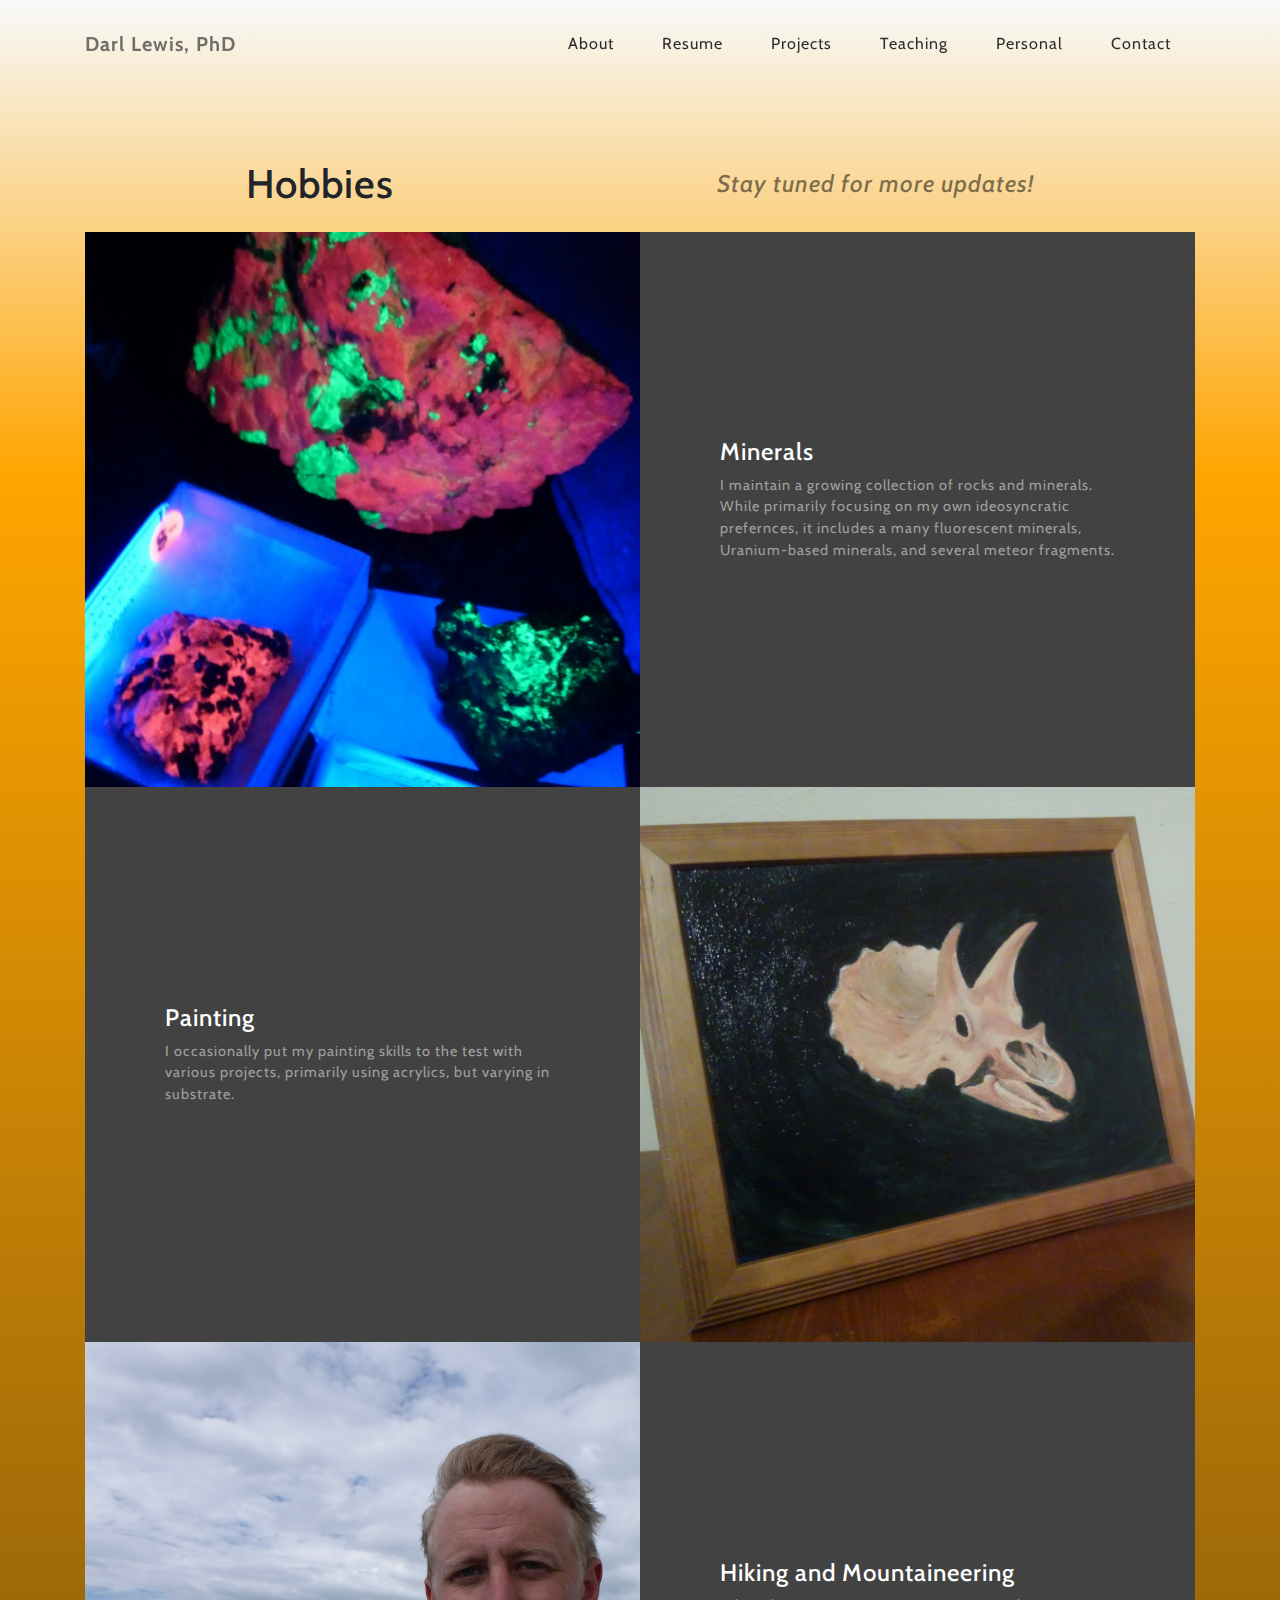
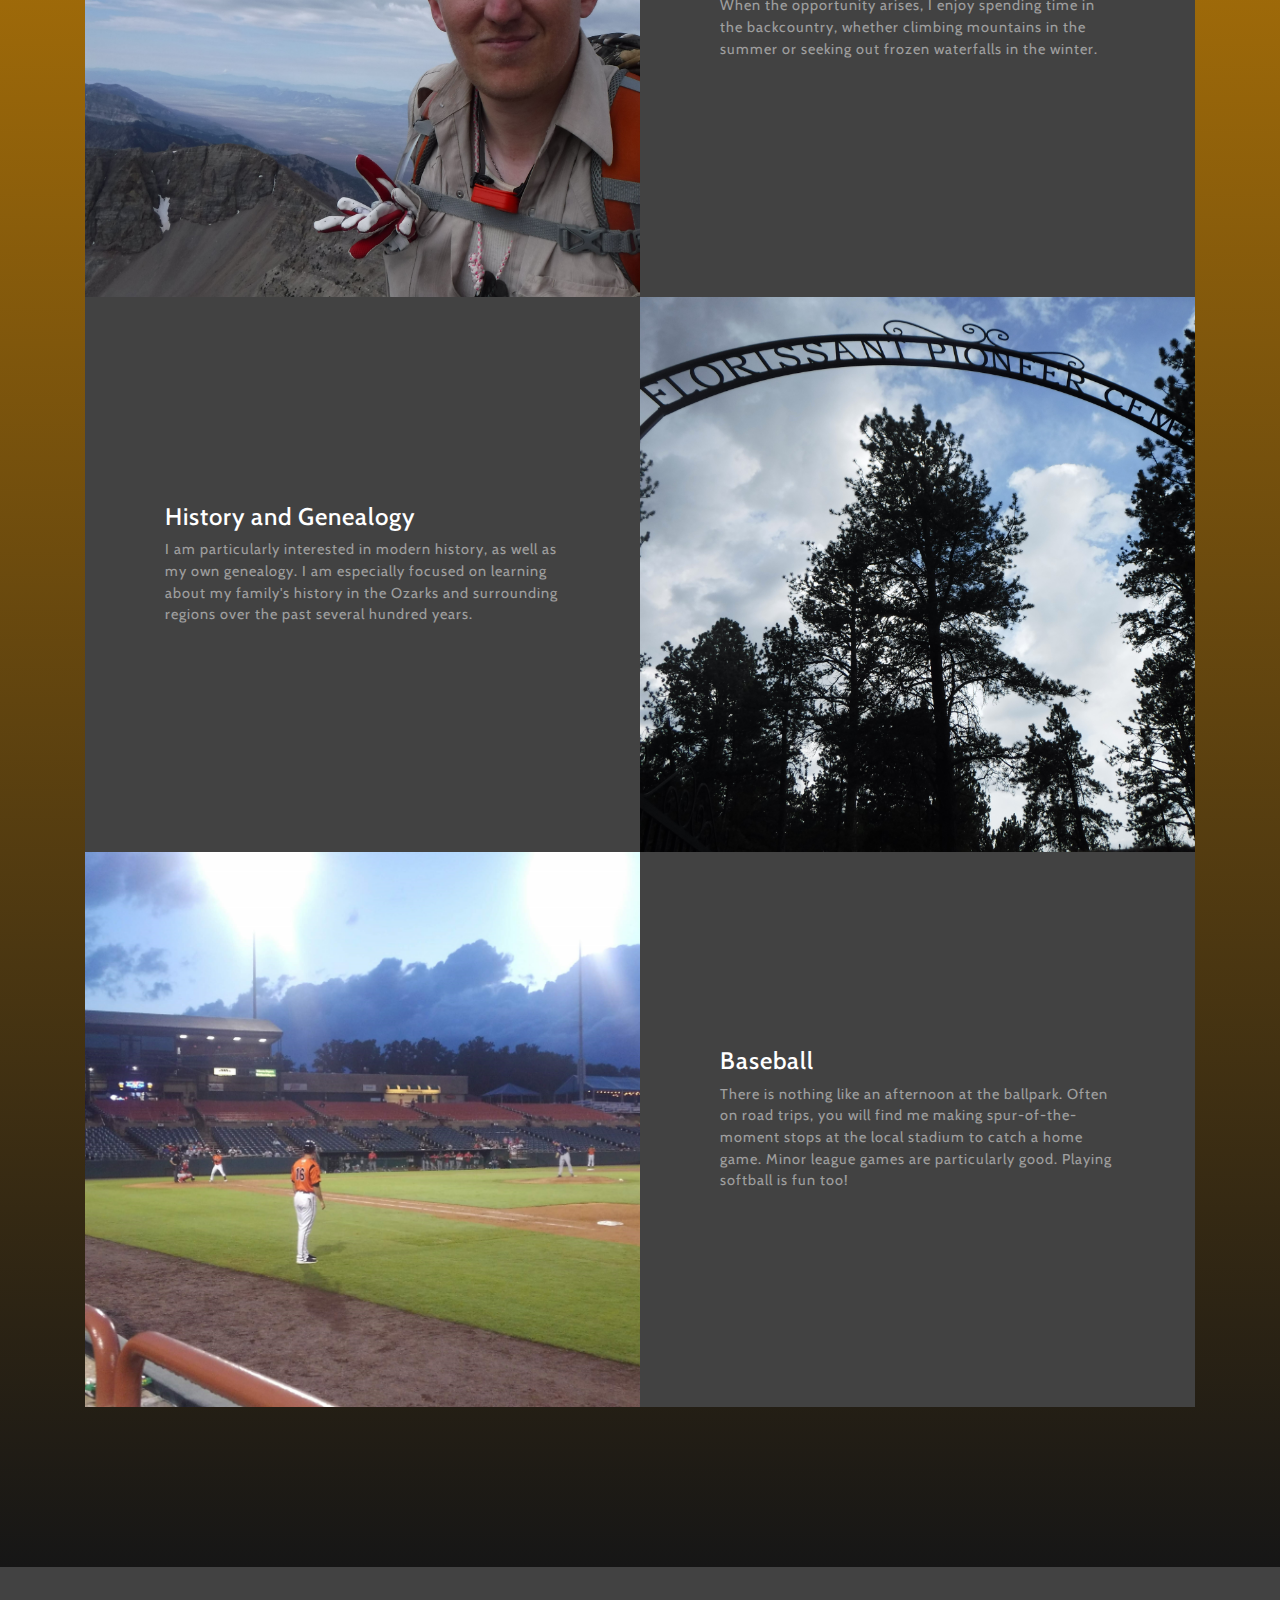
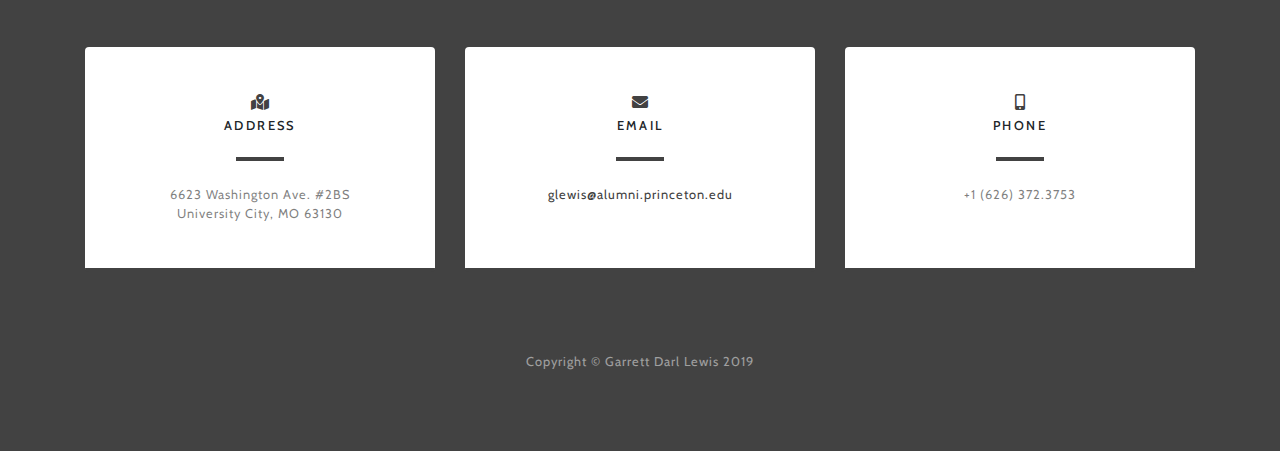
<file: hobbies.html>
<!DOCTYPE html>
<html lang="en">

<head>

  <meta charset="utf-8">
  <meta name="viewport" content="width=device-width, initial-scale=1, shrink-to-fit=no">
  <meta name="description" content="">
  <meta name="author" content="">

  <title>Darl Lewis, PhD</title>

  <!-- Bootstrap core CSS -->
  <link href="vendor/bootstrap/css/bootstrap.min.css" rel="stylesheet">

  <!-- Custom fonts for this template -->
  <link href="vendor/fontawesome-free/css/all.min.css" rel="stylesheet">
  <link href="https://fonts.googleapis.com/css?family=Cabin" rel="stylesheet">
  <link href="https://fonts.googleapis.com/css?family=Nunito:200,200i,300,300i,400,400i,600,600i,700,700i,800,800i,900,900i" rel="stylesheet">

  <!-- Custom styles for this template -->
  <link href="css/grayscale.min.css" rel="stylesheet">

</head>

<body id="page-top">

  <!-- Navigation -->
  <nav class="navbar navbar-expand-lg navbar-light fixed-top" id="mainNav">
    <div class="container">
      <a class="navbar-brand js-scroll-trigger" href="index.html">Darl Lewis, PhD</a>
      <button class="navbar-toggler navbar-toggler-right" type="button" data-toggle="collapse" data-target="#navbarResponsive" aria-controls="navbarResponsive" aria-expanded="false" aria-label="Toggle navigation">
        Menu
        <i class="fas fa-bars"></i>
      </button>
      <div class="collapse navbar-collapse" id="navbarResponsive">
        <ul class="navbar-nav ml-auto">
          <li class="nav-item">
            <a class="nav-link js-scroll-trigger" href="index.html#about">About</a>
          </li>
          <li class="nav-item">
            <a class="nav-link js-scroll-trigger" href="index.html#resume">Resume</a>
          </li>
          <li class="nav-item">
            <a class="nav-link js-scroll-trigger" href="index.html#projects">Projects</a>
          </li>
          <li class="nav-item">
            <a class="nav-link js-scroll-trigger" href="index.html#teaching">Teaching</a>
          </li>
          <li class="nav-item">
            <a class="nav-link js-scroll-trigger" href="index.html#personal">Personal</a>
          </li>
          <li class="nav-item">
            <a class="nav-link js-scroll-trigger" href="index.html#contact">Contact</a>
          </li>
        </ul>
      </div>
    </div>
  </nav>

  <!-- Hobby Section -->
  <section id="personal" class="projects-section bg-light">
    <div class="container">

      <div class="row align-items-center no-gutters mb-5 mb-lg-0">
        <div class="col-xs-6 mx-auto">
          <h1 class="text-black-75 mb-4">Hobbies</h1>
        </div>
        <div class="col-xs-6 mx-auto">
          <h4 class="text-black-50 mb-4"><i>Stay tuned for more updates!</i></h4>
        </div>
      </div>

      <!-- Hobby One Row -->
      <div class="row justify-content-center no-gutters mb-5 mb-lg-0">
        <div class="col-lg-6">
          <img class="img-fluid" src="img/HP3.jpg" alt="">
        </div>
        <div class="col-lg-6">
          <div class="bg-black text-center h-100 project">
            <div class="d-flex h-100">
              <div class="project-text w-100 my-auto text-center text-lg-left">
                <h4 class="text-white">Minerals</h4>
                <p class="mb-0 text-white-50">I maintain a growing collection of rocks and minerals.  While primarily focusing on my own ideosyncratic prefernces, it includes a many fluorescent minerals, Uranium-based minerals, and several meteor fragments.</p>
                <hr class="d-none d-lg-block mb-0 ml-0">
              </div>
            </div>
          </div>
        </div>
      </div>

      <!-- Hobby Two Row -->
      <div class="row justify-content-center no-gutters mb-5 mb-lg-0">
        <div class="col-lg-6">
          <img class="img-fluid" src="img/HP4.jpg" alt="">
        </div>
        <div class="col-lg-6 order-lg-first">
          <div class="bg-black text-center h-100 project">
            <div class="d-flex h-100">
              <div class="project-text w-100 my-auto text-center text-lg-left">
                <h4 class="text-white">Painting</h4>
                <p class="mb-0 text-white-50">I occasionally put my painting skills to the test with various projects, primarily using acrylics, but varying in substrate.</p>
                <hr class="d-none d-lg-block mb-0 mr-0">
              </div>
            </div>
          </div>
        </div>
      </div>

      <!-- Hobby Three Row -->
      <div class="row justify-content-center no-gutters mb-5 mb-lg-0">
        <div class="col-lg-6">
          <img class="img-fluid" src="img/HP2.jpg" alt="">
        </div>
        <div class="col-lg-6">
          <div class="bg-black text-center h-100 project">
            <div class="d-flex h-100">
              <div class="project-text w-100 my-auto text-center text-lg-left">
                <h4 class="text-white">Hiking and Mountaineering</h4>
                <p class="mb-0 text-white-50">When the opportunity arises, I enjoy spending time in the backcountry, whether climbing mountains in the summer or seeking out frozen waterfalls in the winter.</p>
                <hr class="d-none d-lg-block mb-0 ml-0">
              </div>
            </div>
          </div>
        </div>
      </div>

      <!-- Hobby Four Row -->
      <div class="row justify-content-center no-gutters mb-5 mb-lg-0">
        <div class="col-lg-6">
          <img class="img-fluid" src="img/HP1.jpg" alt="">
        </div>
        <div class="col-lg-6 order-lg-first">
          <div class="bg-black text-center h-100 project">
            <div class="d-flex h-100">
              <div class="project-text w-100 my-auto text-center text-lg-left">
                <h4 class="text-white">History and Genealogy</h4>
                <p class="mb-0 text-white-50">I am particularly interested in modern history, as well as my own genealogy.  I am especially focused on learning about my family's history in the Ozarks and surrounding regions over the past several hundred years.  </p>
                <hr class="d-none d-lg-block mb-0 mr-0">
              </div>
            </div>
          </div>
        </div>
      </div>

      <!-- Hobby Five Row -->
      <div class="row justify-content-center no-gutters mb-5 mb-lg-0">
        <div class="col-lg-6">
          <img class="img-fluid" src="img/HP5.jpg" alt="">
        </div>
        <div class="col-lg-6">
          <div class="bg-black text-center h-100 project">
            <div class="d-flex h-100">
              <div class="project-text w-100 my-auto text-center text-lg-left">
                <h4 class="text-white">Baseball</h4>
                <p class="mb-0 text-white-50">There is nothing like an afternoon at the ballpark.  Often on road trips, you will find me making spur-of-the-moment stops at the local stadium to catch a home game.  Minor league games are particularly good.  Playing softball is fun too!</p>
                <hr class="d-none d-lg-block mb-0 ml-0">
              </div>
            </div>
          </div>
        </div>
      </div>

    </div>
  </section>

  <!-- Contact Section -->
  <section class="contact-section bg-black">
    <div class="container">

      <div class="row">

        <div class="col-md-4 mb-3 mb-md-0">
          <div class="card py-4 h-100">
            <div class="card-body text-center">
              <i class="fas fa-map-marked-alt text-primary mb-2"></i>
              <h4 class="text-uppercase m-0">Address</h4>
              <hr class="my-4">
              <div class="small text-black-50">6623 Washington Ave. #2BS <br /> University City, MO 63130</div>
            </div>
          </div>
        </div>

        <div class="col-md-4 mb-3 mb-md-0">
          <div class="card py-4 h-100">
            <div class="card-body text-center">
              <i class="fas fa-envelope text-primary mb-2"></i>
              <h4 class="text-uppercase m-0">Email</h4>
              <hr class="my-4">
              <div class="small text-black-50">
                <a href="mailto:glewis@alumni.princeton.edu">glewis@alumni.princeton.edu</a>
              </div>
            </div>
          </div>
        </div>

        <div class="col-md-4 mb-3 mb-md-0">
          <div class="card py-4 h-100">
            <div class="card-body text-center">
              <i class="fas fa-mobile-alt text-primary mb-2"></i>
              <h4 class="text-uppercase m-0">Phone</h4>
              <hr class="my-4">
              <div class="small text-black-50">+1 (626) 372.3753</div>
            </div>
          </div>
        </div>
      </div>

    </div>
  </section>

  <!-- Footer -->
  <footer class="bg-black small text-center text-white-50">
    <div class="container">
      Copyright &copy; Garrett Darl Lewis 2019
    </div>
  </footer>

  <!-- Bootstrap core JavaScript -->
  <script src="vendor/jquery/jquery.min.js"></script>
  <script src="vendor/bootstrap/js/bootstrap.bundle.min.js"></script>

  <!-- Plugin JavaScript -->
  <script src="vendor/jquery-easing/jquery.easing.min.js"></script>

  <!-- Custom scripts for this template -->
  <script src="js/grayscale.min.js"></script>

</body>

</html>
</file>
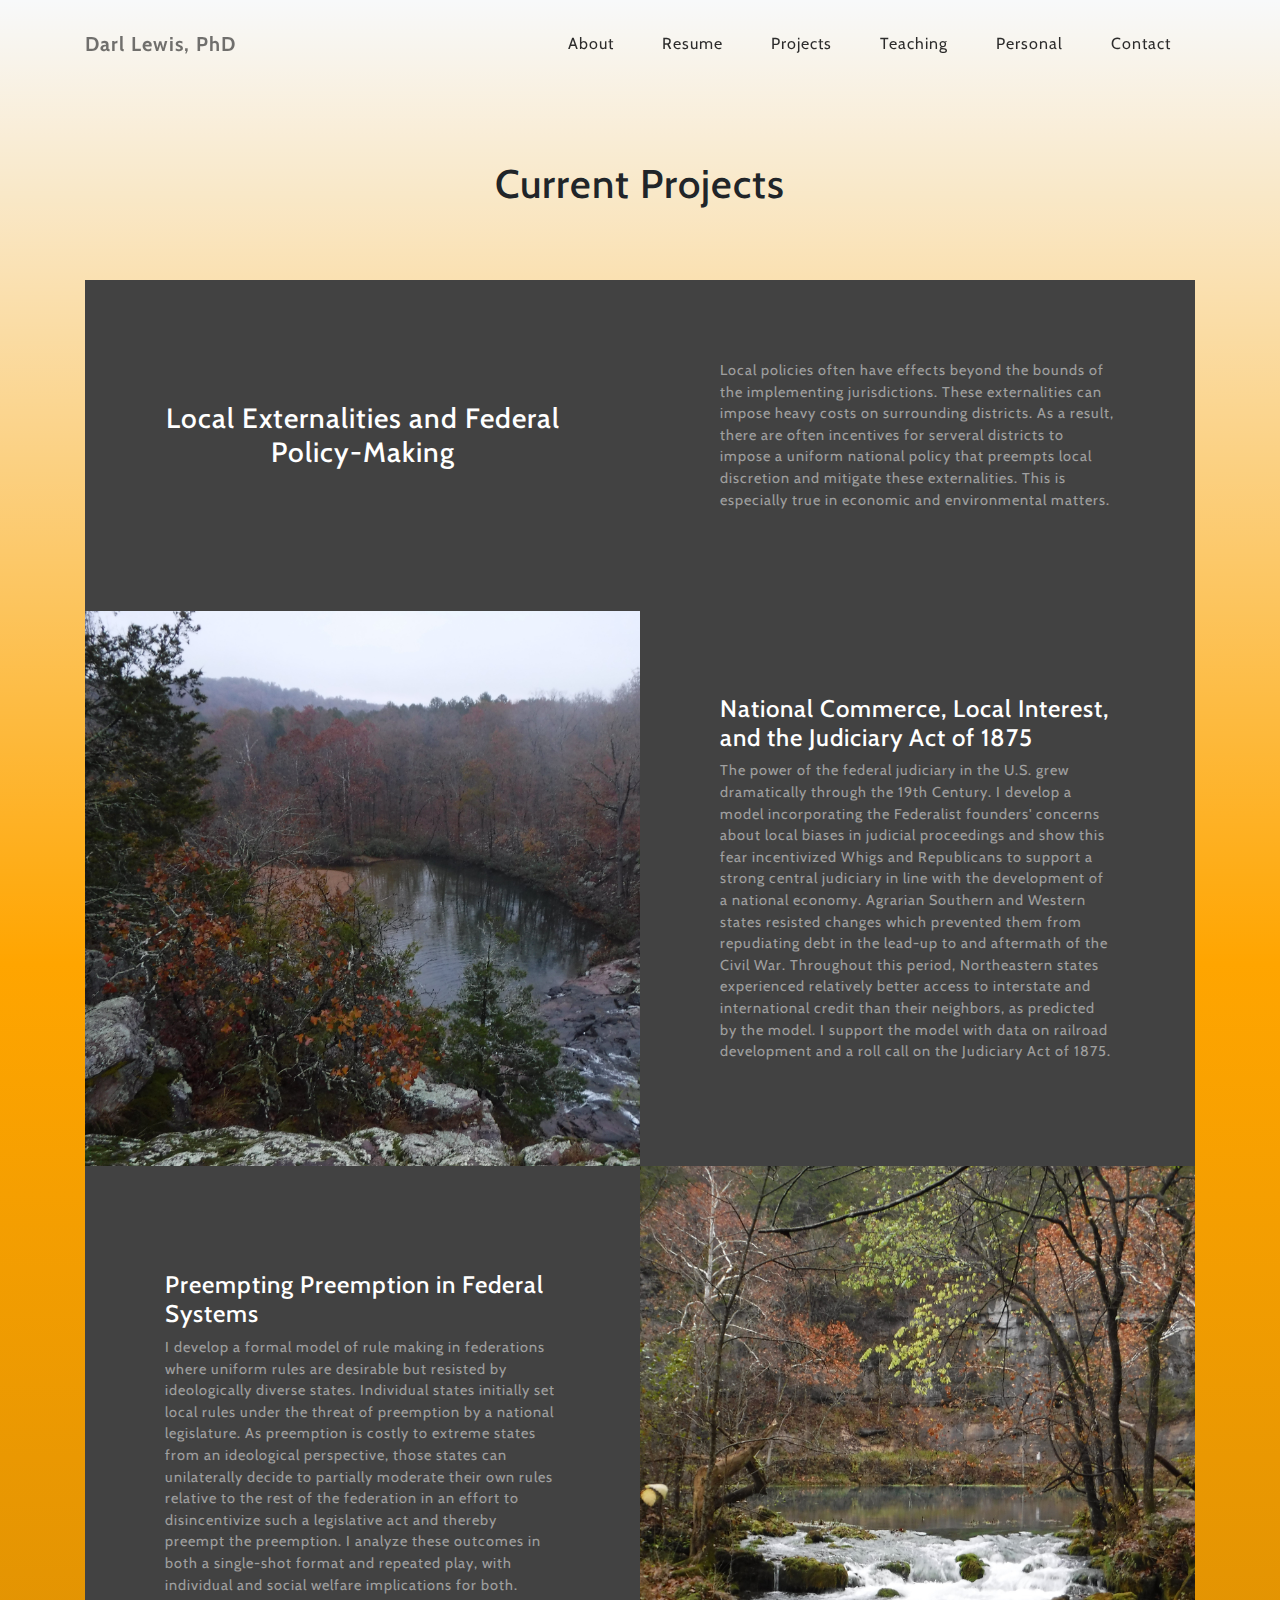
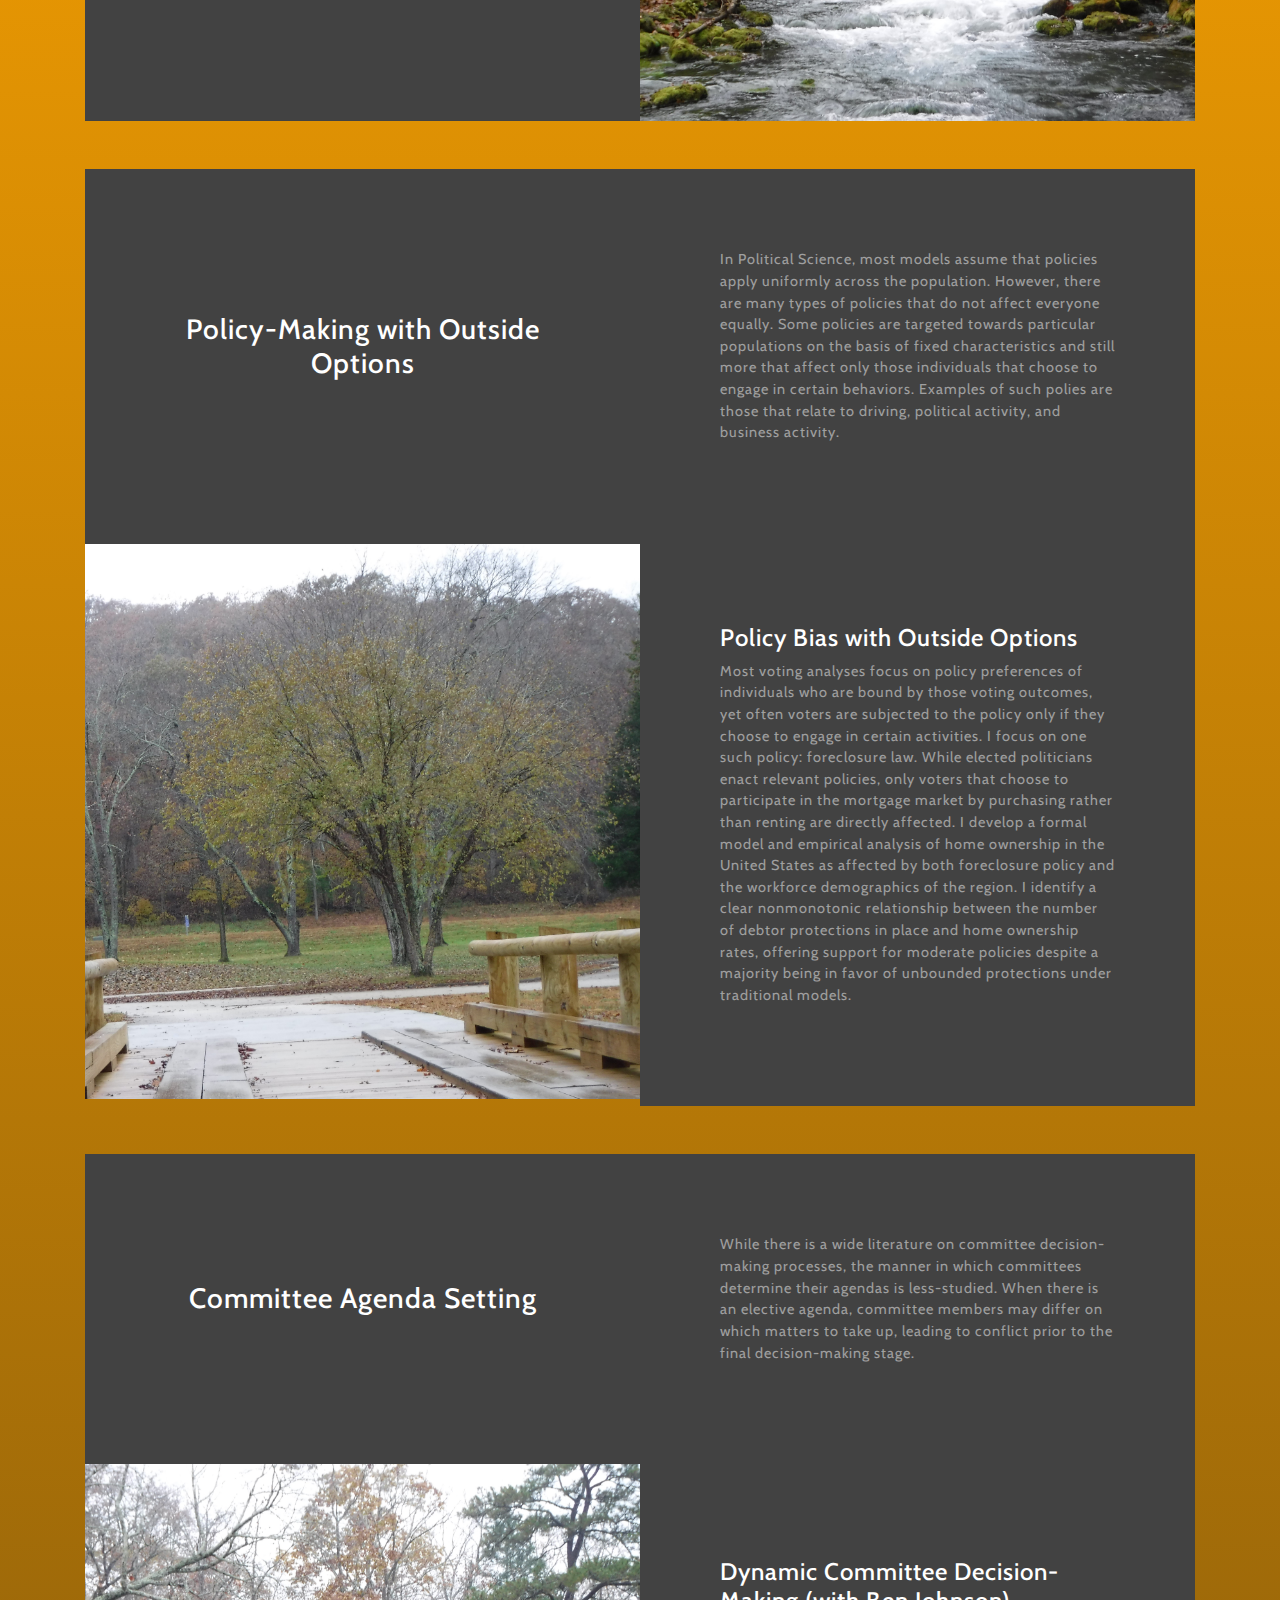
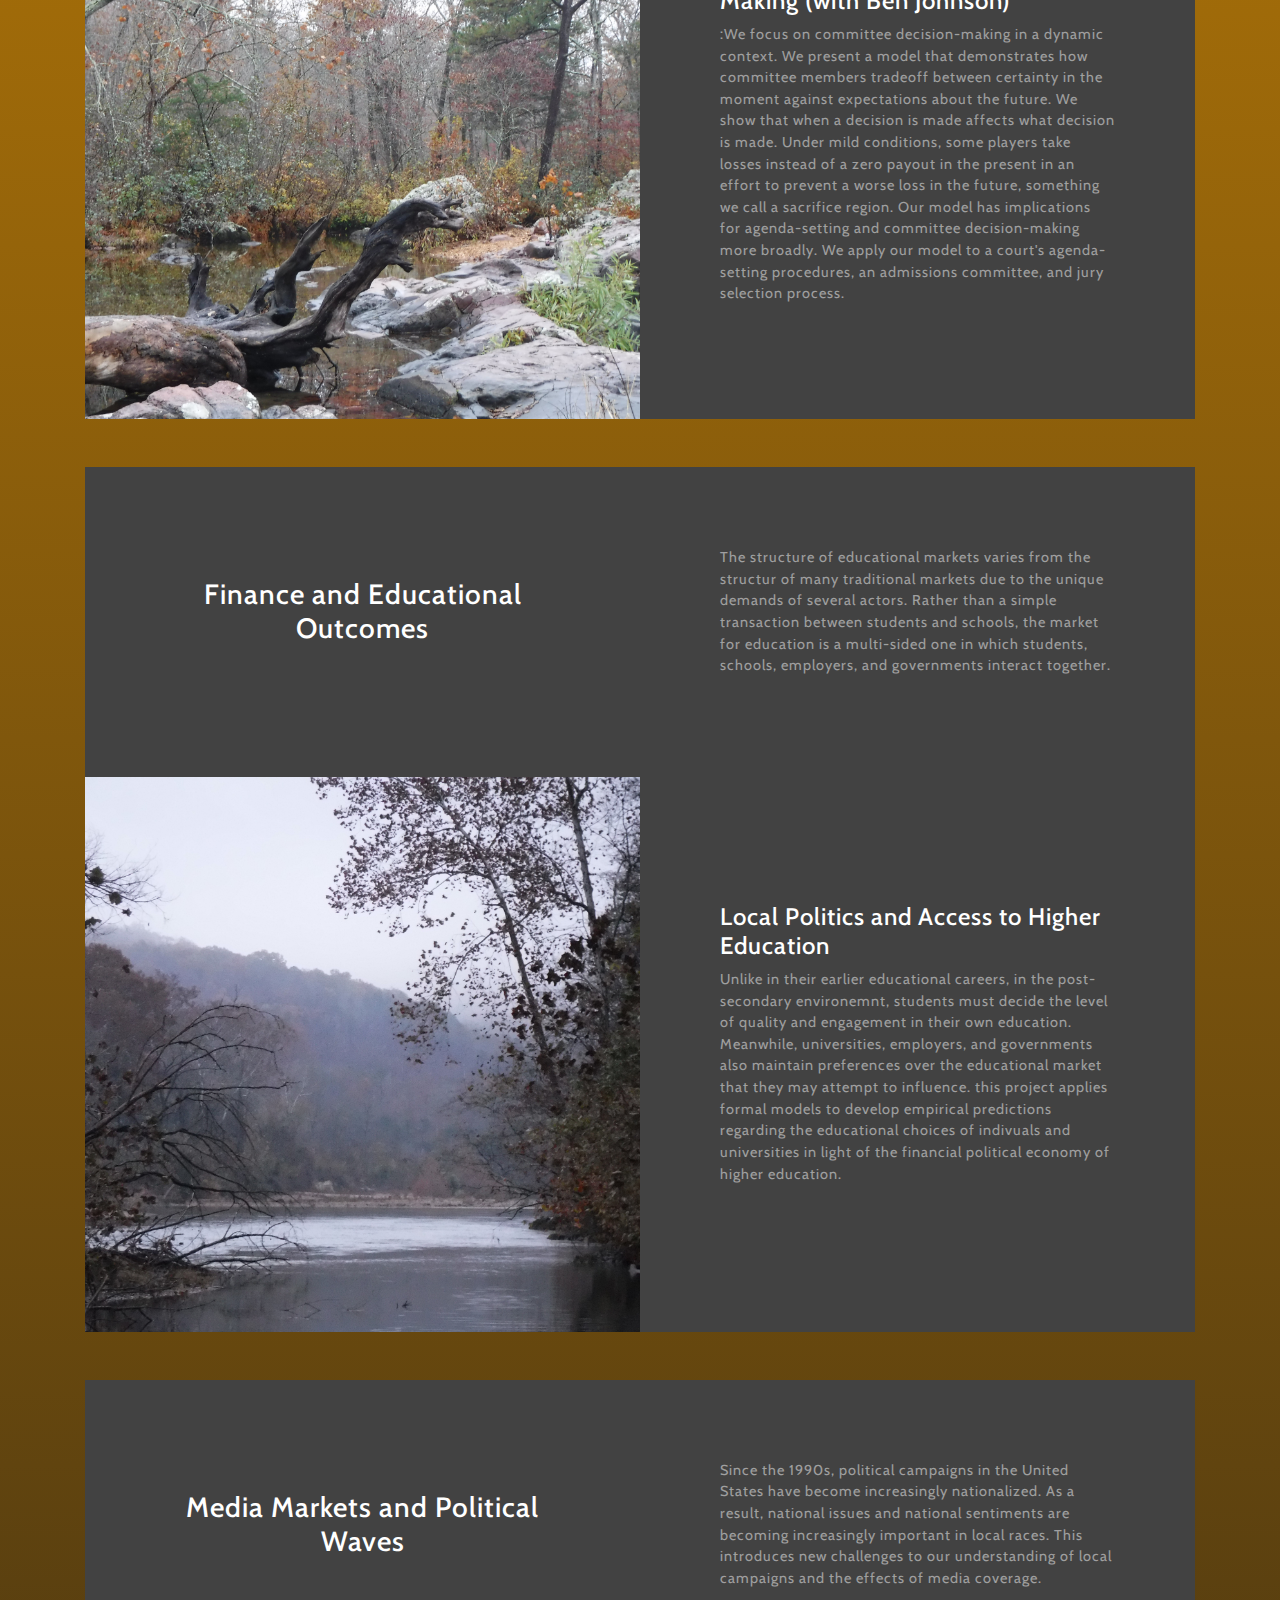
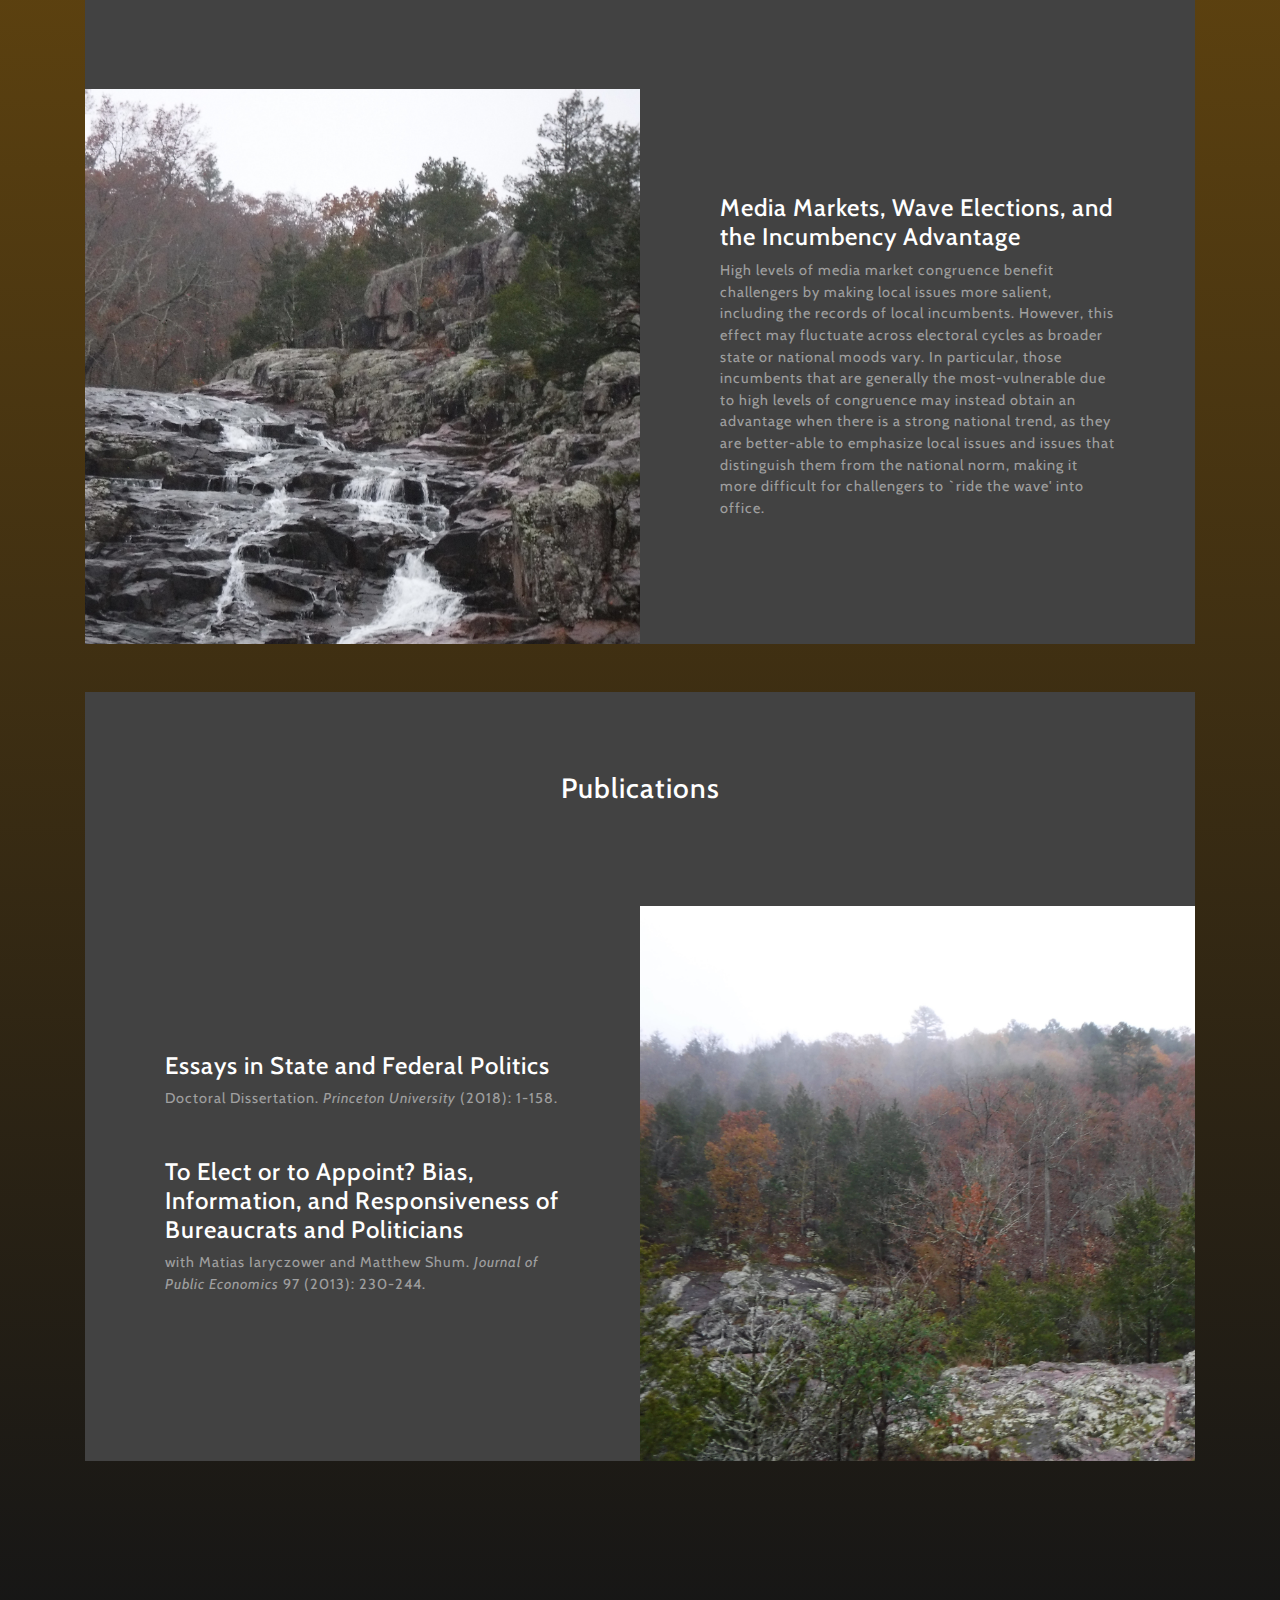
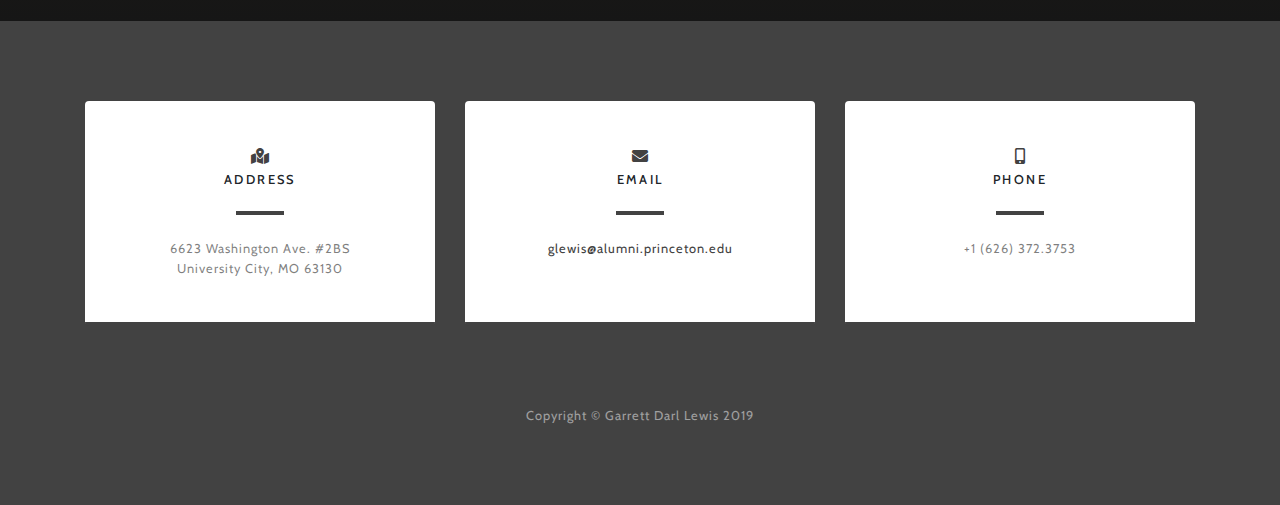
<file: projects.html>
<!DOCTYPE html>
<html lang="en">

<head>

  <meta charset="utf-8">
  <meta name="viewport" content="width=device-width, initial-scale=1, shrink-to-fit=no">
  <meta name="description" content="">
  <meta name="author" content="">

  <title>Darl Lewis, PhD</title>

  <!-- Bootstrap core CSS -->
  <link href="vendor/bootstrap/css/bootstrap.min.css" rel="stylesheet">

  <!-- Custom fonts for this template -->
  <link href="vendor/fontawesome-free/css/all.min.css" rel="stylesheet">
  <link href="https://fonts.googleapis.com/css?family=Cabin" rel="stylesheet">
  <link href="https://fonts.googleapis.com/css?family=Nunito:200,200i,300,300i,400,400i,600,600i,700,700i,800,800i,900,900i" rel="stylesheet">

  <!-- Custom styles for this template -->
  <link href="css/grayscale.min.css" rel="stylesheet">

</head>

<body id="page-top">

  <!-- Navigation -->
  <nav class="navbar navbar-expand-lg navbar-light fixed-top" id="mainNav">
    <div class="container">
      <a class="navbar-brand js-scroll-trigger" href="index.html">Darl Lewis, PhD</a>
      <button class="navbar-toggler navbar-toggler-right" type="button" data-toggle="collapse" data-target="#navbarResponsive" aria-controls="navbarResponsive" aria-expanded="false" aria-label="Toggle navigation">
        Menu
        <i class="fas fa-bars"></i>
      </button>
      <div class="collapse navbar-collapse" id="navbarResponsive">
        <ul class="navbar-nav ml-auto">
          <li class="nav-item">
            <a class="nav-link js-scroll-trigger" href="index.html#about">About</a>
          </li>
          <li class="nav-item">
            <a class="nav-link js-scroll-trigger" href="index.html#resume">Resume</a>
          </li>
          <li class="nav-item">
            <a class="nav-link js-scroll-trigger" href="index.html#projects">Projects</a>
          </li>
          <li class="nav-item">
            <a class="nav-link js-scroll-trigger" href="index.html#teaching">Teaching</a>
          </li>
          <li class="nav-item">
            <a class="nav-link js-scroll-trigger" href="index.html#personal">Personal</a>
          </li>
          <li class="nav-item">
            <a class="nav-link js-scroll-trigger" href="index.html#contact">Contact</a>
          </li>
        </ul>
      </div>
    </div>
  </nav>

  <!-- Projects Section -->
  <section id="projects" class="projects-section bg-light">
    <div class="container">

      <div class="row align-items-center no-gutters mb-5 mb-lg-0">
        <div class="col-xs-6 mx-auto">
          <h1 class="text-black-75 mb-4">Current Projects</h2>
        </div>
      </div>

      <!-- Feature One Row -->
      <div class="row justify-content-center no-gutters my-5 mb-lg-0">
        <div class="col-lg-12">
          <div class="bg-black text-center h-100 project">
            <div class="d-flex h-100">
              <div class="project-text w-100 my-auto text-center">
                <h3 class="text-white">Local Externalities and Federal Policy-Making</h4>
                <hr class="d-none d-lg-block mb-0 ml-0">
              </div>
              <div class="project-text w-100 my-auto text-left">
                <p class="mb-0 text-white-50">Local policies often have effects beyond the bounds of the implementing jurisdictions. These externalities can impose heavy costs on surrounding districts.  As a result, there are often incentives for serveral districts to impose a uniform national policy that preempts local discretion and mitigate these externalities.  This is especially true in economic and environmental matters.  </p>
                <hr class="d-none d-lg-block mb-0 ml-0">
              </div>
            </div>
          </div>
        </div>
      </div>

      <!-- Project One Row -->
      <div class="row justify-content-center no-gutters mb-5 mb-lg-0">
        <div class="col-lg-6">
          <img class="img-fluid" src="img/PC7.jpg" alt="">
        </div>
        <div class="col-lg-6">
          <div class="bg-black text-center h-100 project">
            <div class="d-flex h-100">
              <div class="project-text w-100 my-auto text-center text-lg-left">
                <h4 class="text-white">National Commerce, Local Interest, and the Judiciary Act of 1875</h4>
                <p class="mb-0 text-white-50">The power of the federal judiciary in the U.S. grew dramatically through the 19th Century.  I develop a model incorporating the Federalist founders' concerns about local biases in judicial proceedings and show this fear incentivized Whigs and Republicans to support a strong central judiciary in line with the development of a national economy.  Agrarian Southern and Western states resisted changes which prevented them from repudiating debt in the lead-up to and aftermath of the Civil War.  Throughout this period, Northeastern states experienced relatively better access to interstate and international credit than their neighbors, as predicted by the model.  I support the model with data on railroad development and a roll call on the Judiciary Act of 1875.</p>
                <hr class="d-none d-lg-block mb-0 ml-0">
              </div>
            </div>
          </div>
        </div>
      </div>

      <!-- Project Two Row -->
      <div class="row justify-content-center no-gutters mb-5 mb-lg-0">
        <div class="col-lg-6">
          <img class="img-fluid" src="img/PC2.jpg" alt="">
        </div>
        <div class="col-lg-6 order-lg-first">
          <div class="bg-black text-center h-100 project">
            <div class="d-flex h-100">
              <div class="project-text w-100 my-auto text-center text-lg-left">
                <h4 class="text-white">Preempting Preemption in Federal Systems</h4>
                <p class="mb-0 text-white-50">I develop a formal model of rule making in federations where uniform rules are desirable but resisted by ideologically diverse states.  Individual states initially set local rules under the threat of preemption by a national legislature.  As preemption is costly to extreme states from an ideological perspective, those states can unilaterally decide to partially moderate their own rules relative to the rest of the federation in an effort to disincentivize such a legislative act and thereby preempt the preemption.  I analyze these outcomes in both a single-shot format and repeated play, with individual and social welfare implications for both.</p>
                <hr class="d-none d-lg-block mb-0 mr-0">
              </div>
            </div>
          </div>
        </div>
      </div>

      <!-- Feature Two Row -->
      <div class="row justify-content-center no-gutters my-5 mb-lg-0">
        <div class="col-lg-12">
          <div class="bg-black text-center h-100 project">
            <div class="d-flex h-100">
              <div class="project-text w-100 my-auto text-center">
                <h3 class="text-white">Policy-Making with Outside Options</h4>
                <hr class="d-none d-lg-block mb-0 ml-0">
              </div>
              <div class="project-text w-100 my-auto text-left">
                <p class="mb-0 text-white-50">In Political Science, most models assume that policies apply uniformly across the population.  However, there are many types of policies that do not affect everyone equally.  Some policies are targeted towards particular populations on the basis of fixed characteristics and still more that affect only those individuals that choose to engage in certain behaviors.  Examples of such polies are those that relate to driving, political activity, and business activity.</p>
                <hr class="d-none d-lg-block mb-0 ml-0">
              </div>
            </div>
          </div>
        </div>
      </div>

      <!-- Project One Row -->
      <div class="row justify-content-center no-gutters mb-5 mb-lg-0">
        <div class="col-lg-6">
          <img class="img-fluid" src="img/PC3.jpg" alt="">
        </div>
        <div class="col-lg-6">
          <div class="bg-black text-center h-100 project">
            <div class="d-flex h-100">
              <div class="project-text w-100 my-auto text-center text-lg-left">
                <h4 class="text-white">Policy Bias with Outside Options</h4>
                <p class="mb-0 text-white-50">Most voting analyses focus on policy preferences of individuals who are bound by those voting outcomes, yet often voters are subjected to the policy only if they choose to engage in certain activities.  I focus on one such policy: foreclosure law.  While elected politicians enact relevant policies, only voters that choose to participate in the mortgage market by purchasing rather than renting are directly affected.  I develop a formal model and empirical analysis of home ownership in the United States as affected by both foreclosure policy and the workforce demographics of the region. I identify a clear nonmonotonic relationship between the number of debtor protections in place and home ownership rates, offering support for moderate policies despite a majority being in favor of unbounded protections under traditional models.</p>
                <hr class="d-none d-lg-block mb-0 ml-0">
              </div>
            </div>
          </div>
        </div>
      </div>

      <!-- Feature Three Row -->
      <div class="row justify-content-center no-gutters my-5 mb-lg-0">
        <div class="col-lg-12">
          <div class="bg-black text-center h-100 project">
            <div class="d-flex h-100">
              <div class="project-text w-100 my-auto text-center">
                <h3 class="text-white">Committee Agenda Setting</h4>
                <hr class="d-none d-lg-block mb-0 ml-0">
              </div>
              <div class="project-text w-100 my-auto text-left">
                <p class="mb-0 text-white-50">While there is a wide literature on committee decision-making processes, the manner in which committees determine their agendas is less-studied.  When there is an elective agenda, committee members may differ on which matters to take up, leading to conflict prior to the final decision-making stage.</p>
                <hr class="d-none d-lg-block mb-0 ml-0">
              </div>
            </div>
          </div>
        </div>
      </div>

      <!-- Project One Row -->
      <div class="row justify-content-center no-gutters mb-5 mb-lg-0">
        <div class="col-lg-6">
          <img class="img-fluid" src="img/PC5.jpg" alt="">
        </div>
        <div class="col-lg-6">
          <div class="bg-black text-center h-100 project">
            <div class="d-flex h-100">
              <div class="project-text w-100 my-auto text-center text-lg-left">
                <h4 class="text-white">Dynamic Committee Decision-Making (with Ben Johnson)</h4>
                <p class="mb-0 text-white-50">:We focus on committee decision-making in a dynamic context. We present a model that demonstrates how committee members tradeoff between certainty in the moment against expectations about the future. We show that when a decision is made affects what decision is made. Under mild conditions, some players take losses instead of a zero payout in the present in an effort to prevent a worse loss in the future, something we call a sacrifice region. Our model has implications for agenda-setting and committee decision-making more broadly. We apply our model to a court's agenda-setting procedures, an admissions committee, and jury selection process.</p>
                <hr class="d-none d-lg-block mb-0 ml-0">
              </div>
            </div>
          </div>
        </div>
      </div>

      <!-- Feature Four Row -->
      <div class="row justify-content-center no-gutters my-5 mb-lg-0">
        <div class="col-lg-12">
          <div class="bg-black text-center h-100 project">
            <div class="d-flex h-100">
              <div class="project-text w-100 my-auto text-center">
                <h3 class="text-white">Finance and Educational Outcomes</h4>
                <hr class="d-none d-lg-block mb-0 ml-0">
              </div>
              <div class="project-text w-100 my-auto text-left">
                <p class="mb-0 text-white-50">The structure of educational markets varies from the structur of many traditional markets due to the unique demands of several actors.  Rather than a simple transaction between students and schools, the market for education is a multi-sided one in which students, schools, employers, and governments interact together.</p>
                <hr class="d-none d-lg-block mb-0 ml-0">
              </div>
            </div>
          </div>
        </div>
      </div>

      <!-- Project One Row -->
      <div class="row justify-content-center no-gutters mb-5 mb-lg-0">
        <div class="col-lg-6">
          <img class="img-fluid" src="img/PC9.jpg" alt="">
        </div>
        <div class="col-lg-6">
          <div class="bg-black text-center h-100 project">
            <div class="d-flex h-100">
              <div class="project-text w-100 my-auto text-center text-lg-left">
                <h4 class="text-white">Local Politics and Access to Higher Education</h4>
                <p class="mb-0 text-white-50">Unlike in their earlier educational careers, in the post-secondary environemnt, students must decide the level of quality and engagement in their own education.  Meanwhile, universities, employers, and governments also maintain preferences over the educational market that they may attempt to influence.  this project applies formal models to develop empirical predictions regarding the educational choices of indivuals and universities in light of the financial political economy of higher education.</p>
                <hr class="d-none d-lg-block mb-0 ml-0">
              </div>
            </div>
          </div>
        </div>
      </div>

      <!-- Feature Five Row -->
      <div class="row justify-content-center no-gutters my-5 mb-lg-0">
        <div class="col-lg-12">
          <div class="bg-black text-center h-100 project">
            <div class="d-flex h-100">
              <div class="project-text w-100 my-auto text-center">
                <h3 class="text-white">Media Markets and Political Waves</h4>
                <hr class="d-none d-lg-block mb-0 ml-0">
              </div>
              <div class="project-text w-100 my-auto text-left">
                <p class="mb-0 text-white-50">Since the 1990s, political campaigns in the United States have become increasingly nationalized.  As a result, national issues and national sentiments are becoming increasingly important in local races.  This introduces new challenges to our understanding of local campaigns and the effects of media coverage.</p>
                <hr class="d-none d-lg-block mb-0 ml-0">
              </div>
            </div>
          </div>
        </div>
      </div>

      <!-- Project One Row -->
      <div class="row justify-content-center no-gutters mb-5 mb-lg-0">
        <div class="col-lg-6">
          <img class="img-fluid" src="img/PC8.jpg" alt="">
        </div>
        <div class="col-lg-6">
          <div class="bg-black text-center h-100 project">
            <div class="d-flex h-100">
              <div class="project-text w-100 my-auto text-center text-lg-left">
                <h4 class="text-white">Media Markets, Wave Elections, and the Incumbency Advantage</h4>
                <p class="mb-0 text-white-50">High levels of media market congruence benefit challengers by making local issues more salient, including the records of local incumbents. However, this effect may fluctuate across electoral cycles as broader state or national moods vary. In particular, those incumbents that are generally the most-vulnerable due to high levels of congruence may instead obtain an advantage when there is a strong national trend, as they are better-able to emphasize local issues and issues that distinguish them from the national norm, making it more difficult for challengers to `ride the wave' into office.</p>
                <hr class="d-none d-lg-block mb-0 ml-0">
              </div>
            </div>
          </div>
        </div>
      </div>

      <!-- Feature Six Row -->
      <div class="row justify-content-center no-gutters my-5 mb-lg-0">
        <div class="col-lg-12">
          <div class="bg-black text-center h-100 project">
            <div class="d-flex h-100">
              <div class="project-text w-100 my-auto text-center">
                <h3 class="text-white">Publications</h4>
                <hr class="d-none d-lg-block mb-0 ml-0">
              </div>
            </div>
          </div>
        </div>
      </div>

      <!-- Project One Row -->
      <div class="row justify-content-center no-gutters mb-5 mb-lg-0">
        <div class="col-lg-6">
          <img class="img-fluid" src="img/PC6.jpg" alt="">
        </div>
        <div class="col-lg-6 order-lg-first">
          <div class="bg-black text-center h-100 project">
            <div class="d-flex h-100">
              <div class="project-text w-100 my-auto text-center text-lg-left">
                <h4 class="text-white"><a class="text-white" href="doc/PJ.pdf">Essays in State and Federal Politics</a></h4>
                <p class="mb-0 text-white-50">Doctoral Dissertation. <i>Princeton University</i> (2018): 1-158.</p>
                <h4 class="text-white mt-5"><a class="text-white" href="doc/PJ.pdf">To Elect or to Appoint? Bias, Information, and Responsiveness of Bureaucrats and Politicians</a></h4>
                <p class="mb-0 text-white-50">with Matias Iaryczower and Matthew Shum. <i>Journal of Public Economics</i> 97 (2013): 230-244.</p>
                <hr class="d-none d-lg-block mb-0 mr-0">
              </div>
            </div>
          </div>
        </div>
      </div>

    </div>
  </section>

  <!-- Contact Section -->
  <section class="contact-section bg-black">
    <div class="container">

      <div class="row">

        <div class="col-md-4 mb-3 mb-md-0">
          <div class="card py-4 h-100">
            <div class="card-body text-center">
              <i class="fas fa-map-marked-alt text-primary mb-2"></i>
              <h4 class="text-uppercase m-0">Address</h4>
              <hr class="my-4">
              <div class="small text-black-50">6623 Washington Ave. #2BS <br /> University City, MO 63130</div>
            </div>
          </div>
        </div>

        <div class="col-md-4 mb-3 mb-md-0">
          <div class="card py-4 h-100">
            <div class="card-body text-center">
              <i class="fas fa-envelope text-primary mb-2"></i>
              <h4 class="text-uppercase m-0">Email</h4>
              <hr class="my-4">
              <div class="small text-black-50">
                <a href="mailto:glewis@alumni.princeton.edu">glewis@alumni.princeton.edu</a>
              </div>
            </div>
          </div>
        </div>

        <div class="col-md-4 mb-3 mb-md-0">
          <div class="card py-4 h-100">
            <div class="card-body text-center">
              <i class="fas fa-mobile-alt text-primary mb-2"></i>
              <h4 class="text-uppercase m-0">Phone</h4>
              <hr class="my-4">
              <div class="small text-black-50">+1 (626) 372.3753</div>
            </div>
          </div>
        </div>
      </div>

    </div>
  </section>

  <!-- Footer -->
  <footer class="bg-black small text-center text-white-50">
    <div class="container">
      Copyright &copy; Garrett Darl Lewis 2019
    </div>
  </footer>

  <!-- Bootstrap core JavaScript -->
  <script src="vendor/jquery/jquery.min.js"></script>
  <script src="vendor/bootstrap/js/bootstrap.bundle.min.js"></script>

  <!-- Plugin JavaScript -->
  <script src="vendor/jquery-easing/jquery.easing.min.js"></script>

  <!-- Custom scripts for this template -->
  <script src="js/grayscale.min.js"></script>

</body>

</html>
</file>
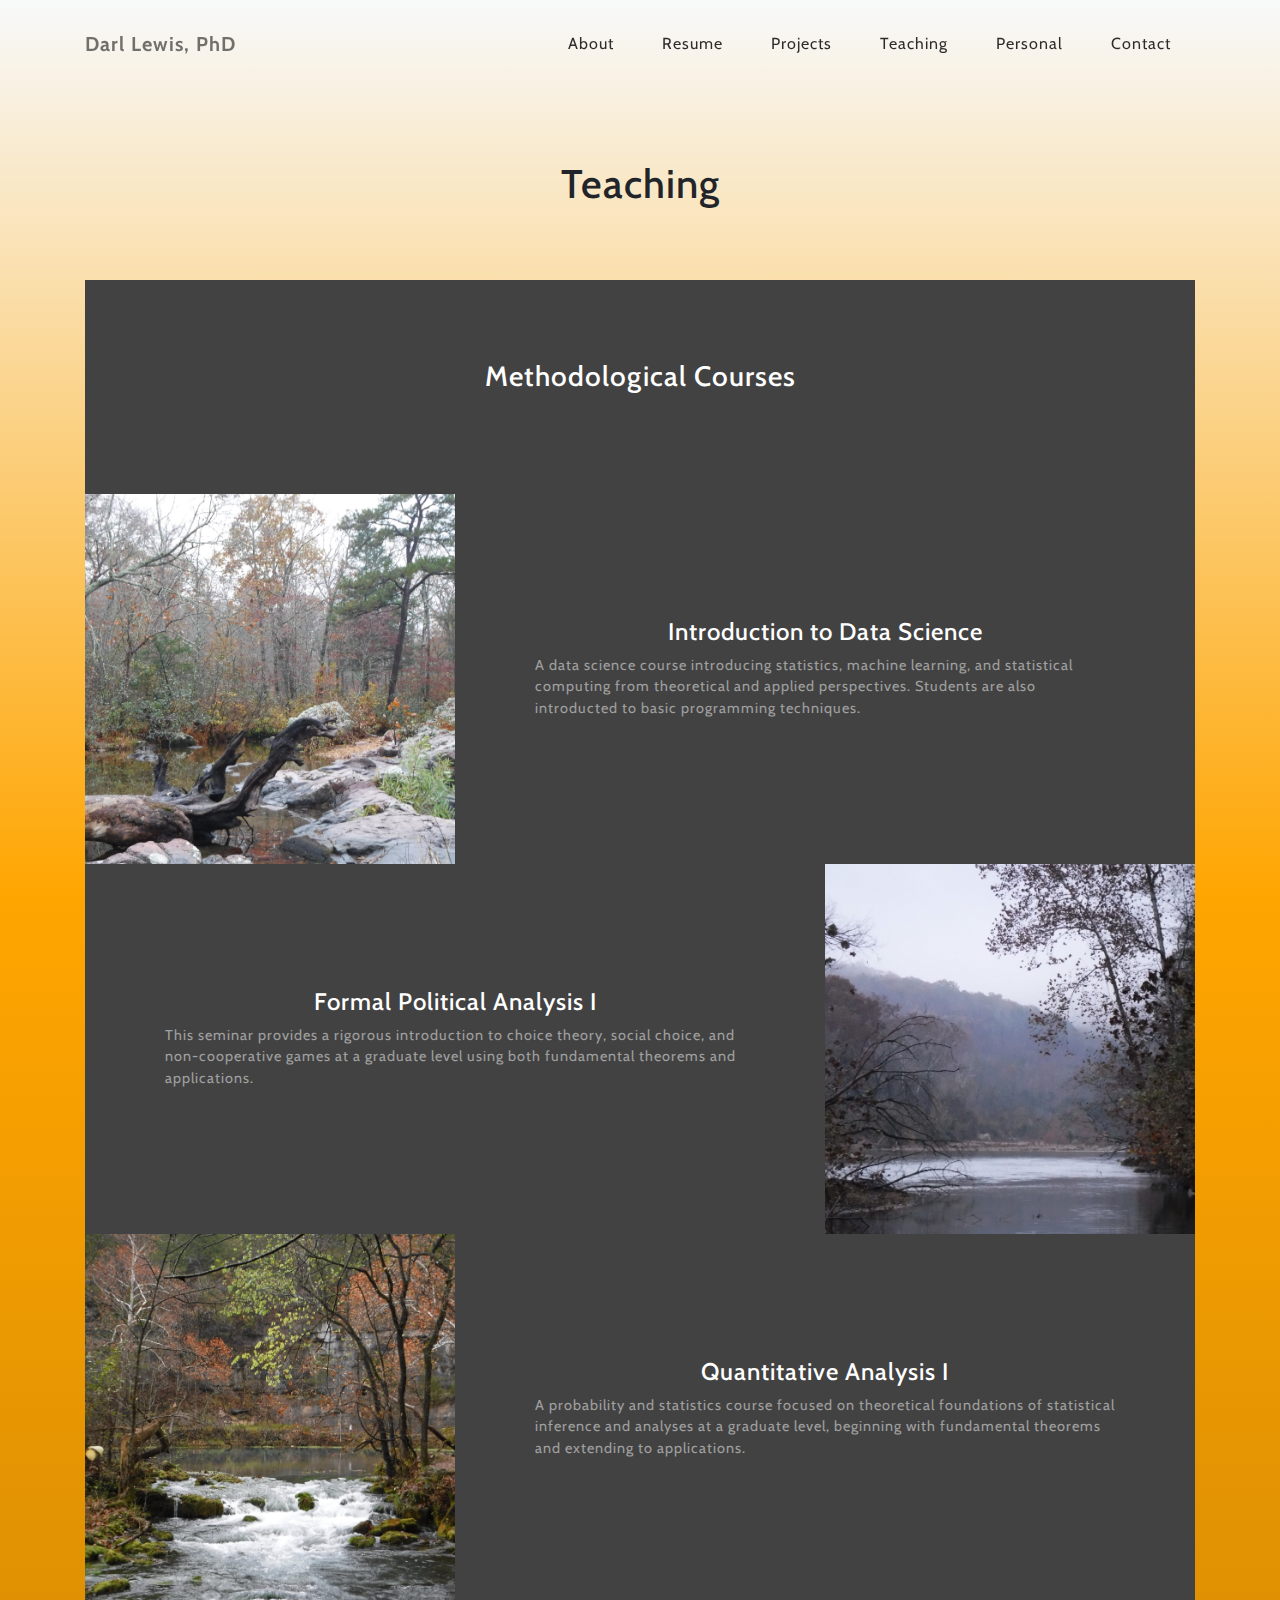
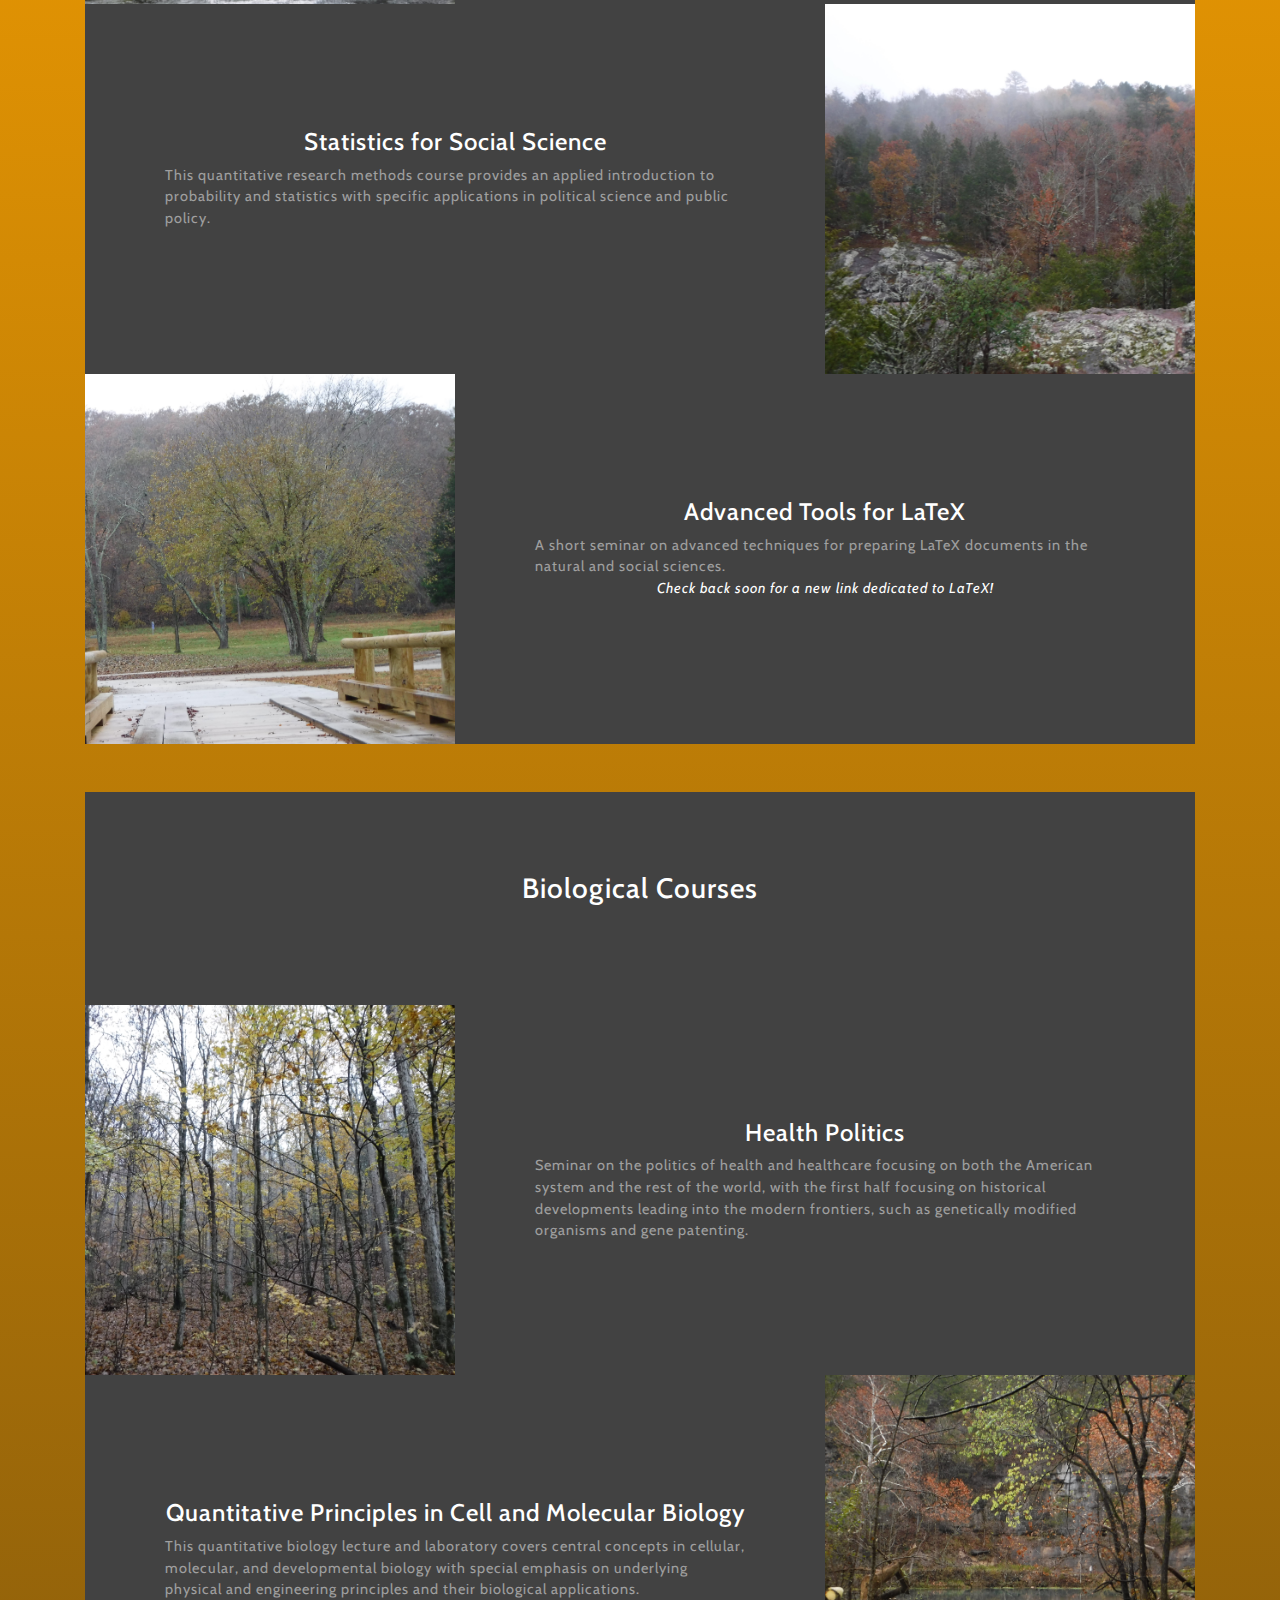
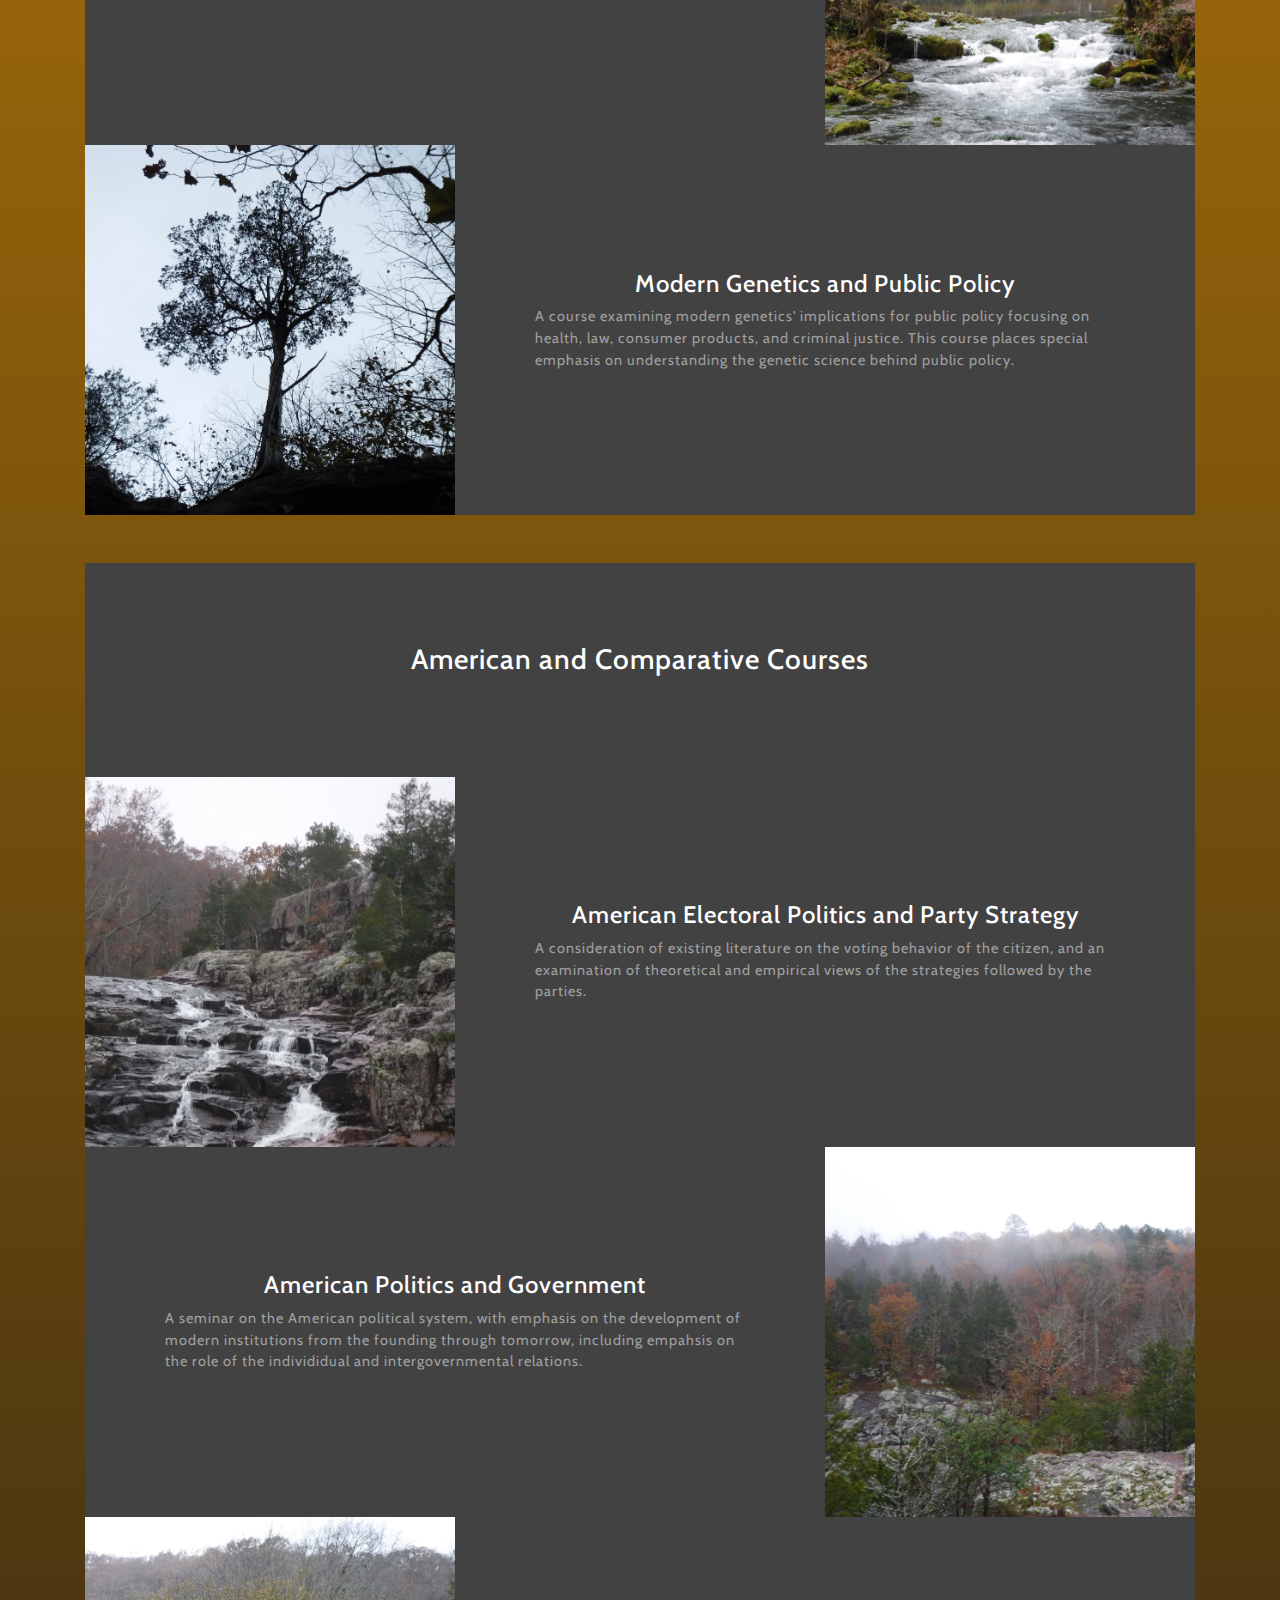
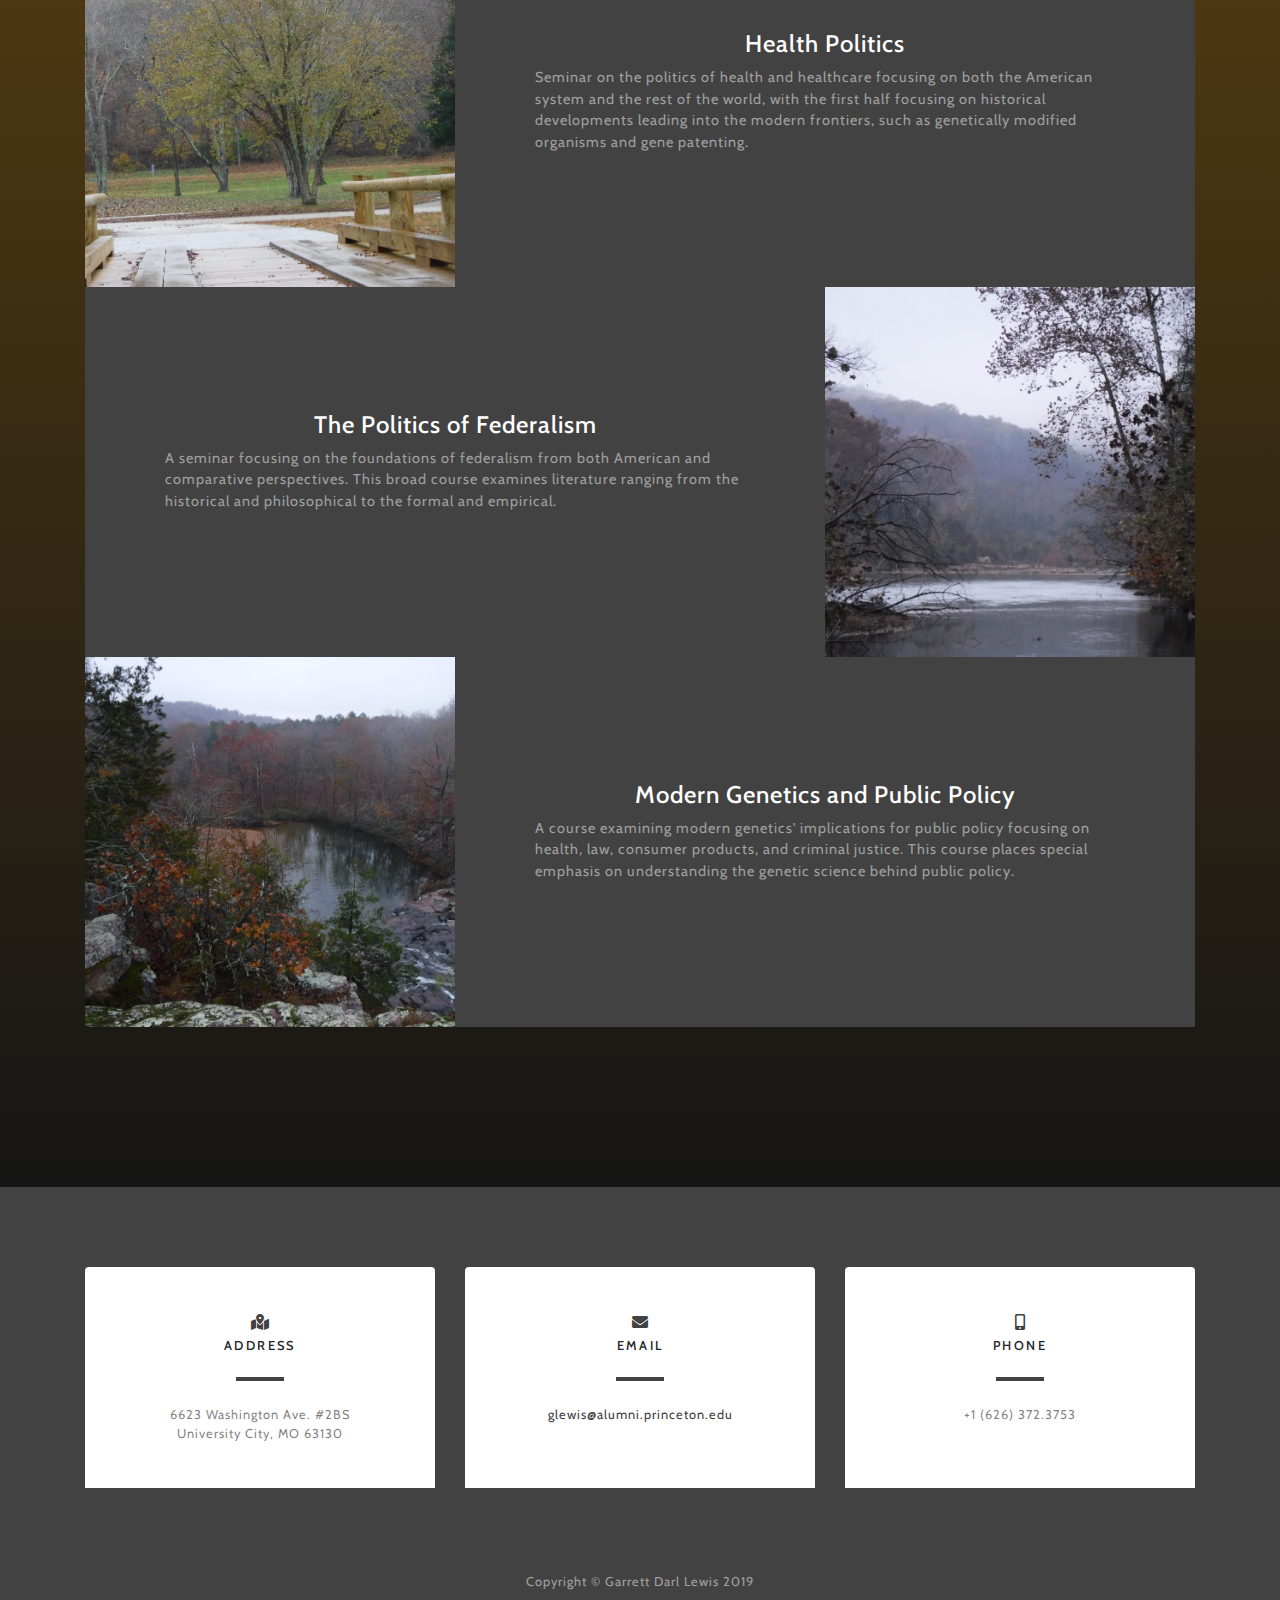
<file: teaching.html>
<!DOCTYPE html>
<html lang="en">

<head>

  <meta charset="utf-8">
  <meta name="viewport" content="width=device-width, initial-scale=1, shrink-to-fit=no">
  <meta name="description" content="">
  <meta name="author" content="">

  <title>Darl Lewis, PhD</title>

  <!-- Bootstrap core CSS -->
  <link href="vendor/bootstrap/css/bootstrap.min.css" rel="stylesheet">

  <!-- Custom fonts for this template -->
  <link href="vendor/fontawesome-free/css/all.min.css" rel="stylesheet">
  <link href="https://fonts.googleapis.com/css?family=Cabin" rel="stylesheet">
  <link href="https://fonts.googleapis.com/css?family=Nunito:200,200i,300,300i,400,400i,600,600i,700,700i,800,800i,900,900i" rel="stylesheet">

  <!-- Custom styles for this template -->
  <link href="css/grayscale.min.css" rel="stylesheet">

</head>

<body id="page-top">

  <!-- Navigation -->
  <nav class="navbar navbar-expand-lg navbar-light fixed-top" id="mainNav">
    <div class="container">
      <a class="navbar-brand js-scroll-trigger" href="index.html">Darl Lewis, PhD</a>
      <button class="navbar-toggler navbar-toggler-right" type="button" data-toggle="collapse" data-target="#navbarResponsive" aria-controls="navbarResponsive" aria-expanded="false" aria-label="Toggle navigation">
        Menu
        <i class="fas fa-bars"></i>
      </button>
      <div class="collapse navbar-collapse" id="navbarResponsive">
        <ul class="navbar-nav ml-auto">
          <li class="nav-item">
            <a class="nav-link js-scroll-trigger" href="index.html#about">About</a>
          </li>
          <li class="nav-item">
            <a class="nav-link js-scroll-trigger" href="index.html#resume">Resume</a>
          </li>
          <li class="nav-item">
            <a class="nav-link js-scroll-trigger" href="index.html#projects">Projects</a>
          </li>
          <li class="nav-item">
            <a class="nav-link js-scroll-trigger" href="index.html#teaching">Teaching</a>
          </li>
          <li class="nav-item">
            <a class="nav-link js-scroll-trigger" href="index.html#personal">Personal</a>
          </li>
          <li class="nav-item">
            <a class="nav-link js-scroll-trigger" href="index.html#contact">Contact</a>
          </li>
        </ul>
      </div>
    </div>
  </nav>

  <!-- Teaching Section -->
  <section id="projects" class="projects-section bg-light">
    <div class="container">

      <div class="row align-items-center no-gutters mb-5 mb-lg-0">
        <div class="col-xs-6 mx-auto">
          <h1 class="text-black-75 mb-4">Teaching</h2>
        </div>
      </div>

      <!-- Feature One Row -->
      <div class="row justify-content-center no-gutters my-5 mb-lg-0">
        <div class="col-lg-12">
          <div class="bg-black text-center h-100 project">
            <div class="d-flex h-100">
              <div class="project-text w-100 my-auto text-center">
                <h3 class="text-white">Methodological Courses</h4>
                <hr class="d-none d-lg-block mb-0 ml-0">
              </div>
            </div>
          </div>
        </div>
      </div>

      <!-- Project One Row -->
      <div class="row justify-content-center no-gutters mb-5 mb-lg-0">
        <div class="col-lg-4">
          <img class="img-fluid" src="img/PC5.jpg" alt="">
        </div>
        <div class="col-lg-8">
          <div class="bg-black text-center h-100 project">
            <div class="d-flex h-100">
              <div class="project-text w-100 my-auto text-center text-lg-center">
                <h4 class="text-white"><a class="text-white" href="doc/Introduction_to_Data_Analysis.pdf">Introduction to Data Science</a></h4>
                <p class="mb-0 text-white-50 text-left">A data science course introducing statistics, machine learning, and statistical computing from theoretical and applied perspectives.  Students are also introducted to basic programming techniques. </p>
                <hr class="d-none d-lg-block mb-0 ml-0">
              </div>
            </div>
          </div>
        </div>
      </div>

      <!-- Project Two Row -->
      <div class="row justify-content-center no-gutters mb-5 mb-lg-0">
        <div class="col-lg-4">
          <img class="img-fluid" src="img/PC9.jpg" alt="">
        </div>
        <div class="col-lg-8 order-lg-first">
          <div class="bg-black text-center h-100 project">
            <div class="d-flex h-100">
              <div class="project-text w-100 my-auto text-center text-lg-center">
                <h4 class="text-white">Formal Political Analysis I</h4>
                <p class="mb-0 text-white-50 text-left">This seminar provides a rigorous introduction to choice theory, social choice, and non-cooperative games at a graduate level using both fundamental theorems and applications. </p>
                <hr class="d-none d-lg-block mb-0 mr-0">
              </div>
            </div>
          </div>
        </div>
      </div>

      <!-- Project One Row -->
      <div class="row justify-content-center no-gutters mb-5 mb-lg-0">
        <div class="col-lg-4">
          <img class="img-fluid" src="img/PC2.jpg" alt="">
        </div>
        <div class="col-lg-8">
          <div class="bg-black text-center h-100 project">
            <div class="d-flex h-100">
              <div class="project-text w-100 my-auto text-center text-lg-center">
                <h4 class="text-white">Quantitative Analysis I</h4>
                <p class="mb-0 text-white-50 text-left">A probability and statistics course focused on theoretical foundations of statistical inference and analyses at a graduate level, beginning with fundamental theorems and extending to applications. </p>
                <hr class="d-none d-lg-block mb-0 ml-0">
              </div>
            </div>
          </div>
        </div>
      </div>

      <!-- Project Two Row -->
      <div class="row justify-content-center no-gutters mb-5 mb-lg-0">
        <div class="col-lg-4">
          <img class="img-fluid" src="img/PC6.jpg" alt="">
        </div>
        <div class="col-lg-8 order-lg-first">
          <div class="bg-black text-center h-100 project">
            <div class="d-flex h-100">
              <div class="project-text w-100 my-auto text-center text-lg-center">
                <h4 class="text-white">Statistics for Social Science</h4>
                <p class="mb-0 text-white-50 text-left">This quantitative research methods course provides an applied introduction to probability and statistics with specific applications in political science and public policy. </p>
                <hr class="d-none d-lg-block mb-0 mr-0">
              </div>
            </div>
          </div>
        </div>
      </div>

      <!-- Project One Row -->
      <div class="row justify-content-center no-gutters mb-5 mb-lg-0">
        <div class="col-lg-4">
          <img class="img-fluid" src="img/PC3.jpg" alt="">
        </div>
        <div class="col-lg-8">
          <div class="bg-black text-center h-100 project">
            <div class="d-flex h-100">
              <div class="project-text w-100 my-auto text-center text-lg-center">
                <h4 class="text-white"><a class="text-white" href="doc/preparing-advanced-manuscripts_COMPLETE.pdf">Advanced Tools for LaTeX</a></h4>
                <p class="mb-0 text-white-50 text-left">A short seminar on advanced techniques for preparing LaTeX documents in the natural and social sciences.</p>
                <p class="mb-0 text-white text-center"><i>Check back soon for a new link dedicated to LaTeX!</i></p>
                <hr class="d-none d-lg-block mb-0 ml-0">
              </div>
            </div>
          </div>
        </div>
      </div>

      <!-- Feature Two Row -->
      <div class="row justify-content-center no-gutters my-5 mb-lg-0">
        <div class="col-lg-12">
          <div class="bg-black text-center h-100 project">
            <div class="d-flex h-100">
              <div class="project-text w-100 my-auto text-center">
                <h3 class="text-white">Biological Courses</h4>
                <hr class="d-none d-lg-block mb-0 ml-0">
              </div>
            </div>
          </div>
        </div>
      </div>

      <!-- Project One Row -->
      <div class="row justify-content-center no-gutters mb-5 mb-lg-0">
        <div class="col-lg-4">
          <img class="img-fluid" src="img/PC4.jpg" alt="">
        </div>
        <div class="col-lg-8">
          <div class="bg-black text-center h-100 project">
            <div class="d-flex h-100">
              <div class="project-text w-100 my-auto text-center text-lg-center">
                <h4 class="text-white"><a class="text-white" href="doc/Health_Politics.pdf">Health Politics</a></h4>
                <p class="mb-0 text-white-50 text-left">Seminar on the politics of health and healthcare focusing on both the American system and the rest of the world, with the first half focusing on historical developments leading into the modern frontiers, such as genetically modified organisms and gene patenting.</p>
                <hr class="d-none d-lg-block mb-0 ml-0">
              </div>
            </div>
          </div>
        </div>
      </div>

      <!-- Project Two Row -->
      <div class="row justify-content-center no-gutters mb-5 mb-lg-0">
        <div class="col-lg-4">
          <img class="img-fluid" src="img/PC2.jpg" alt="">
        </div>
        <div class="col-lg-8 order-lg-first">
          <div class="bg-black text-center h-100 project">
            <div class="d-flex h-100">
              <div class="project-text w-100 my-auto text-center text-lg-center">
                <h4 class="text-white">Quantitative Principles in Cell and Molecular Biology</h4>
                <p class="mb-0 text-white-50 text-left">This quantitative biology lecture and laboratory covers central concepts in cellular, molecular, and developmental biology with special emphasis on underlying physical and engineering principles and their biological applications. </p>
                <hr class="d-none d-lg-block mb-0 mr-0">
              </div>
            </div>
          </div>
        </div>
      </div>

      <!-- Project One Row -->
      <div class="row justify-content-center no-gutters mb-5 mb-lg-0">
        <div class="col-lg-4">
          <img class="img-fluid" src="img/PC1.jpg" alt="">
        </div>
        <div class="col-lg-8">
          <div class="bg-black text-center h-100 project">
            <div class="d-flex h-100">
              <div class="project-text w-100 my-auto text-center text-lg-center">
                <h4 class="text-white">Modern Genetics and Public Policy</h4>
                <p class="mb-0 text-white-50 text-left">A course examining modern genetics' implications for public policy focusing on health, law, consumer products, and criminal justice.  This course places special emphasis on understanding the genetic science behind public policy. </p>
                <hr class="d-none d-lg-block mb-0 ml-0">
              </div>
            </div>
          </div>
        </div>
      </div>

      <!-- Feature Three Row -->
      <div class="row justify-content-center no-gutters my-5 mb-lg-0">
        <div class="col-lg-12">
          <div class="bg-black text-center h-100 project">
            <div class="d-flex h-100">
              <div class="project-text w-100 my-auto text-center">
                <h3 class="text-white">American and Comparative Courses</h4>
                <hr class="d-none d-lg-block mb-0 ml-0">
              </div>
            </div>
          </div>
        </div>
      </div>

      <!-- Project One Row -->
      <div class="row justify-content-center no-gutters mb-5 mb-lg-0">
        <div class="col-lg-4">
          <img class="img-fluid" src="img/PC8.jpg" alt="">
        </div>
        <div class="col-lg-8">
          <div class="bg-black text-center h-100 project">
            <div class="d-flex h-100">
              <div class="project-text w-100 my-auto text-center text-lg-center">
                <h4 class="text-white">American Electoral Politics and Party Strategy</h4>
                <p class="mb-0 text-white-50 text-left"> A consideration of existing literature on the voting behavior of the citizen, and an examination of theoretical and empirical views of the strategies followed by the parties.</p>
                <hr class="d-none d-lg-block mb-0 ml-0">
              </div>
            </div>
          </div>
        </div>
      </div>

      <!-- Project Two Row -->
      <div class="row justify-content-center no-gutters mb-5 mb-lg-0">
        <div class="col-lg-4">
          <img class="img-fluid" src="img/PC6.jpg" alt="">
        </div>
        <div class="col-lg-8 order-lg-first">
          <div class="bg-black text-center h-100 project">
            <div class="d-flex h-100">
              <div class="project-text w-100 my-auto text-center text-lg-center">
                <h4 class="text-white"><a class="text-white" href="doc/American_Politics_and_Government.pdf">American Politics and Government</a></h4>
                <p class="mb-0 text-white-50 text-left">A seminar on the American political system, with emphasis on the development of modern institutions from the founding through tomorrow, including empahsis on the role of the individidual and intergovernmental relations.</p>
                <hr class="d-none d-lg-block mb-0 mr-0">
              </div>
            </div>
          </div>
        </div>
      </div>

      <!-- Project One Row -->
      <div class="row justify-content-center no-gutters mb-5 mb-lg-0">
        <div class="col-lg-4">
          <img class="img-fluid" src="img/PC3.jpg" alt="">
        </div>
        <div class="col-lg-8">
          <div class="bg-black text-center h-100 project">
            <div class="d-flex h-100">
              <div class="project-text w-100 my-auto text-center text-lg-center">
                <h4 class="text-white"><a class="text-white" href="doc/Health_Politics.pdf">Health Politics</a></h4>
                <p class="mb-0 text-white-50 text-left">Seminar on the politics of health and healthcare focusing on both the American system and the rest of the world, with the first half focusing on historical developments leading into the modern frontiers, such as genetically modified organisms and gene patenting.</p>
                <hr class="d-none d-lg-block mb-0 ml-0">
              </div>
            </div>
          </div>
        </div>
      </div>

      <!-- Project Two Row -->
      <div class="row justify-content-center no-gutters mb-5 mb-lg-0">
        <div class="col-lg-4">
          <img class="img-fluid" src="img/PC9.jpg" alt="">
        </div>
        <div class="col-lg-8 order-lg-first">
          <div class="bg-black text-center h-100 project">
            <div class="d-flex h-100">
              <div class="project-text w-100 my-auto text-center text-lg-center">
                <h4 class="text-white"><a class="text-white" href="doc/The_Politics_of_Federalism.pdf">The Politics of Federalism</a></h4>
                <p class="mb-0 text-white-50 text-left">A seminar focusing on the foundations of federalism from both American and comparative perspectives. This broad course examines literature ranging from the historical and philosophical to the formal and empirical.</p>
                <hr class="d-none d-lg-block mb-0 mr-0">
              </div>
            </div>
          </div>
        </div>
      </div>

      <!-- Project One Row -->
      <div class="row justify-content-center no-gutters mb-5 mb-lg-0">
        <div class="col-lg-4">
          <img class="img-fluid" src="img/PC7.jpg" alt="">
        </div>
        <div class="col-lg-8">
          <div class="bg-black text-center h-100 project">
            <div class="d-flex h-100">
              <div class="project-text w-100 my-auto text-center text-lg-center">
                <h4 class="text-white">Modern Genetics and Public Policy</h4>
                <p class="mb-0 text-white-50 text-left">A course examining modern genetics' implications for public policy focusing on health, law, consumer products, and criminal justice.  This course places special emphasis on understanding the genetic science behind public policy. </p>
                <hr class="d-none d-lg-block mb-0 ml-0">
              </div>
            </div>
          </div>
        </div>
      </div>

    </div>
  </section>

  <!-- Contact Section -->
  <section class="contact-section bg-black">
    <div class="container">

      <div class="row">

        <div class="col-md-4 mb-3 mb-md-0">
          <div class="card py-4 h-100">
            <div class="card-body text-center">
              <i class="fas fa-map-marked-alt text-primary mb-2"></i>
              <h4 class="text-uppercase m-0">Address</h4>
              <hr class="my-4">
              <div class="small text-black-50">6623 Washington Ave. #2BS <br /> University City, MO 63130</div>
            </div>
          </div>
        </div>

        <div class="col-md-4 mb-3 mb-md-0">
          <div class="card py-4 h-100">
            <div class="card-body text-center">
              <i class="fas fa-envelope text-primary mb-2"></i>
              <h4 class="text-uppercase m-0">Email</h4>
              <hr class="my-4">
              <div class="small text-black-50">
                <a href="mailto:glewis@alumni.princeton.edu">glewis@alumni.princeton.edu</a>
              </div>
            </div>
          </div>
        </div>

        <div class="col-md-4 mb-3 mb-md-0">
          <div class="card py-4 h-100">
            <div class="card-body text-center">
              <i class="fas fa-mobile-alt text-primary mb-2"></i>
              <h4 class="text-uppercase m-0">Phone</h4>
              <hr class="my-4">
              <div class="small text-black-50">+1 (626) 372.3753</div>
            </div>
          </div>
        </div>
      </div>

    </div>
  </section>

  <!-- Footer -->
  <footer class="bg-black small text-center text-white-50">
    <div class="container">
      Copyright &copy; Garrett Darl Lewis 2019
    </div>
  </footer>

  <!-- Bootstrap core JavaScript -->
  <script src="vendor/jquery/jquery.min.js"></script>
  <script src="vendor/bootstrap/js/bootstrap.bundle.min.js"></script>

  <!-- Plugin JavaScript -->
  <script src="vendor/jquery-easing/jquery.easing.min.js"></script>

  <!-- Custom scripts for this template -->
  <script src="js/grayscale.min.js"></script>

</body>

</html>
</file>
<file: css/grayscale.min.css>
/*!
 * Start Bootstrap - Grayscale v5.0.9 (https://startbootstrap.com/template-overviews/grayscale)
 * Copyright 2013-2019 Start Bootstrap
 * Licensed under MIT (https://github.com/BlackrockDigital/startbootstrap-grayscale/blob/master/LICENSE)
 */
#mainNav{
	min-height:56px;
	background-color:#fff
}
#mainNav .navbar-toggler{
	font-size:80%;
	padding:.75rem;
	color:#424242;
	border:1px solid #424242
}
#mainNav .navbar-toggler:focus{
	outline: 0
}
#mainNav .navbar-brand{
	color:#424242;
	font-weight:700;
	padding:.9rem 0
}
#mainNav .navbar-nav .nav-item:hover{
	color:fade(white,80%);
	outline:0;
	background-color:transparent
}
#mainNav .navbar-nav .nav-item:active,#mainNav .navbar-nav .nav-item:focus{
	outline:0;
	background-color:transparent
}
@media (min-width:992px){
	#mainNav{
		padding-top:0;
		padding-bottom:0;
		border-bottom:none;
		background-color:transparent;
		transition:background-color .3s ease-in-out
	}
	#mainNav .navbar-brand{
		padding:.5rem 0;
		color:rgba(22,22,22,.6)
	}
	#mainNav .nav-link{
		transition:none;
		padding:2rem 1.5rem;
		color:rgba(22,22,22,.9)
	}
	#mainNav .nav-link:hover{
		color:rgba(22,22,22,.65)
	}
	#mainNav .nav-link:active{
		color:white
	}
	#mainNav.navbar-shrink{
		background-color:#fff
	}
	#mainNav.navbar-shrink .navbar-brand{
		color:rgba(22,22,22,.9)
	}
	#mainNav.navbar-shrink .nav-link{
		color:#424242;
		padding:1.5rem 1.5rem 1.25rem;
		border-bottom:.25rem solid transparent
	}
	#mainNav.navbar-shrink .nav-link:hover{
		color:#424242
	}
	#mainNav.navbar-shrink .nav-link:active{
		color:#467370
	}
	#mainNav.navbar-shrink .nav-link.active{
		color:#424242;
		outline:0;
		border-bottom:.25rem solid #424242
	}
}

.masthead{
	position:relative;
	width:100%;
	height:auto;
	min-height:35rem;
	padding:15rem 0;
	background:linear-gradient(to bottom,rgba(255,165,0,0) 0,rgba(255,165,0,.1) 95%,#FFA500 100%),url(../img/bg-masthead.jpg);
	background-position:center;
	background-repeat:no-repeat;
	background-attachment:scroll;
	background-size:cover
}
.masthead h1{
	font-family:'Cabin';
	font-size:2.5rem;
	line-height:2.5rem;
	letter-spacing:.8rem;
	background:-webkit-linear-gradient(rgba(22,22,22,.8),rgba(22,22,22,.4));
	-webkit-text-fill-color:transparent;
	-webkit-background-clip:text
}
.masthead h2{
	max-width:20rem;font-size:1rem
}
@media (min-width:768px){
	.masthead h1{
		font-size:4rem;
		line-height:4rem
	}
}
@media (min-width:992px){
	.masthead{
		height:100vh;
		padding:0
	}
	.masthead h1{
		font-size:6.5rem;
		line-height:6.5rem;
		letter-spacing:.8rem
	}
	.masthead h2{
		max-width:50rem;
		font-size:1.25rem
	}
}

.btn{
	box-shadow:0 .1875rem .1875rem 0 rgba(0,0,0,.1)!important;
	padding:1.25rem 2rem;
	font-family:'Cabin';
	font-size:80%;
	text-transform:uppercase;
	letter-spacing:.15rem;
	border:0
}
.btn-primary{
	background-color:#424242
}
.btn-primary:hover{
	background-color:#4f837f
}
.btn-primary:focus{
	background-color:#4f837f;
	color:#fff
}
.btn-primary:active{
	background-color:#467370!important
}

.about-section{
	padding-top:5rem;
	background:linear-gradient(to bottom,#161616 0,rgba(255,165,0,1) 85%,rgba(255,165,0,0) 100%)
}
.about-section p{
	margin-bottom:5rem
}

.resume-section{
	padding-top:10rem;
	padding-bottom:10rem;
	margin-top:0rem;
	background:linear-gradient(to bottom,#161616 0,rgba(255,165,0,1) 80%,rgba(255,165,0,0) 100%), url("../img/mountain.jpg");
	background-position:bottom;
	background-repeat:no-repeat;
	background-size:100%
}
.resume-section p{
	margin-bottom:5rem
}

.teaching-section{
	padding-top:10rem;
	padding-bottom:10rem;
	margin-top:0rem;
	background:linear-gradient(to bottom,#161616 0,rgba(22,22,22,0) 25%), linear-gradient(to bottom,rgba(255,165,0,.85) 0,rgba(255,165,0,0) 100%), linear-gradient(to top,rgba(255,255,255,1) 0,rgba(255,255,255,.25) 10%,rgba(255,255,255,0) 20%), linear-gradient(to right,rgba(255,165,0,1) 0,rgba(255,165,0,1) 50%,rgba(255,165,0,.3) 65%,rgba(255,165,0,0) 100%), url("../img/waterfall.jpg");
	background-position:right;
	background-repeat:no-repeat;
	background-size:100% 100%
}
.teaching-section p{
	margin-bottom:5rem
}
.dos-cols{
}
@media only screen and (max-width: 575px) {
	.dos-cols{
		width:62.5%!important;
	}
}

.projects-section{
	padding-top:10rem;
	padding-bottom:10rem;
	margin-top:0rem;
	background:linear-gradient(to top,#161616 0,rgba(255,165,0,1) 85%,rgba(255,165,0,0) 100%);
	background-size:100% 100%
}
.projects-section .featured-text{
	padding:2rem
}
@media (min-width:992px){
	.projects-section .featured-text{
		padding:0 0 0 2rem;
		border-left:.5rem solid #424242
	}
}
.projects-section .project-text{
	padding:3rem;
	font-size:90%
}
@media (min-width:992px){
	.projects-section .project-text{
		padding:5rem
	}
	.projects-section .project-text hr{
		border-color:#424242;
		border-width:.25rem;
		width:30%
	}
}
.img-fluid {
      height: auto;
    }

.signup-section{
	padding:10rem 0;
	background:linear-gradient(to bottom,#161616 0,rgba(255,165,0,.75) 10%,rgba(255,165,0,.1) 90%,#161616 100%),url(../img/bg-signup.jpg);
	background-position:center;
	background-repeat:no-repeat;
	background-attachment:scroll;
	background-size:cover
}
.signup-section .form-inline input{
	box-shadow:0 .1875rem .1875rem 0 rgba(0,0,0,.1)!important;
	padding:1.25rem 2rem;
	height:auto;
	font-family:'Cabin';
	font-size:80%;
	text-transform:uppercase;
	letter-spacing:.15rem;
	border:0
}

.contact-section{
	padding:5rem 0 0
}
.contact-section .card{
	border:0;
	border-bottom:.25rem solid #424242
}
.contact-section .card h4{
	font-size:.8rem;
	font-family:'Cabin';
	text-transform:uppercase;
	letter-spacing:.15rem
}
.contact-section .card hr{
	border-color:#424242;
	border-width:.25rem;
	width:3rem
}
.contact-section .social{
	margin-top:5rem
}
.contact-section .social a{
	text-align:center;
	height:3rem;
	width:3rem;
	background:rgba(22,22,22,.1);
	border-radius:100%;
	line-height:3rem;
	color:rgba(22,22,22,.3)
}
.contact-section .social a:hover{
	color:rgba(22,22,22,.5)
}
.contact-section .social a:active{
	color:#fff
}

body{
	font-family:'Cabin';
	letter-spacing:.0625em
}

a{
	color:#424242
}
a:focus,a:hover{
	text-decoration:none;
	color:#3c6360
}

.bg-black{
	background-color:#424242!important
}
.bg-primary{
	background-color:#424242!important
}

.text-primary{
	color:#424242!important
}

footer{
	padding:5rem 0
}
</file>
